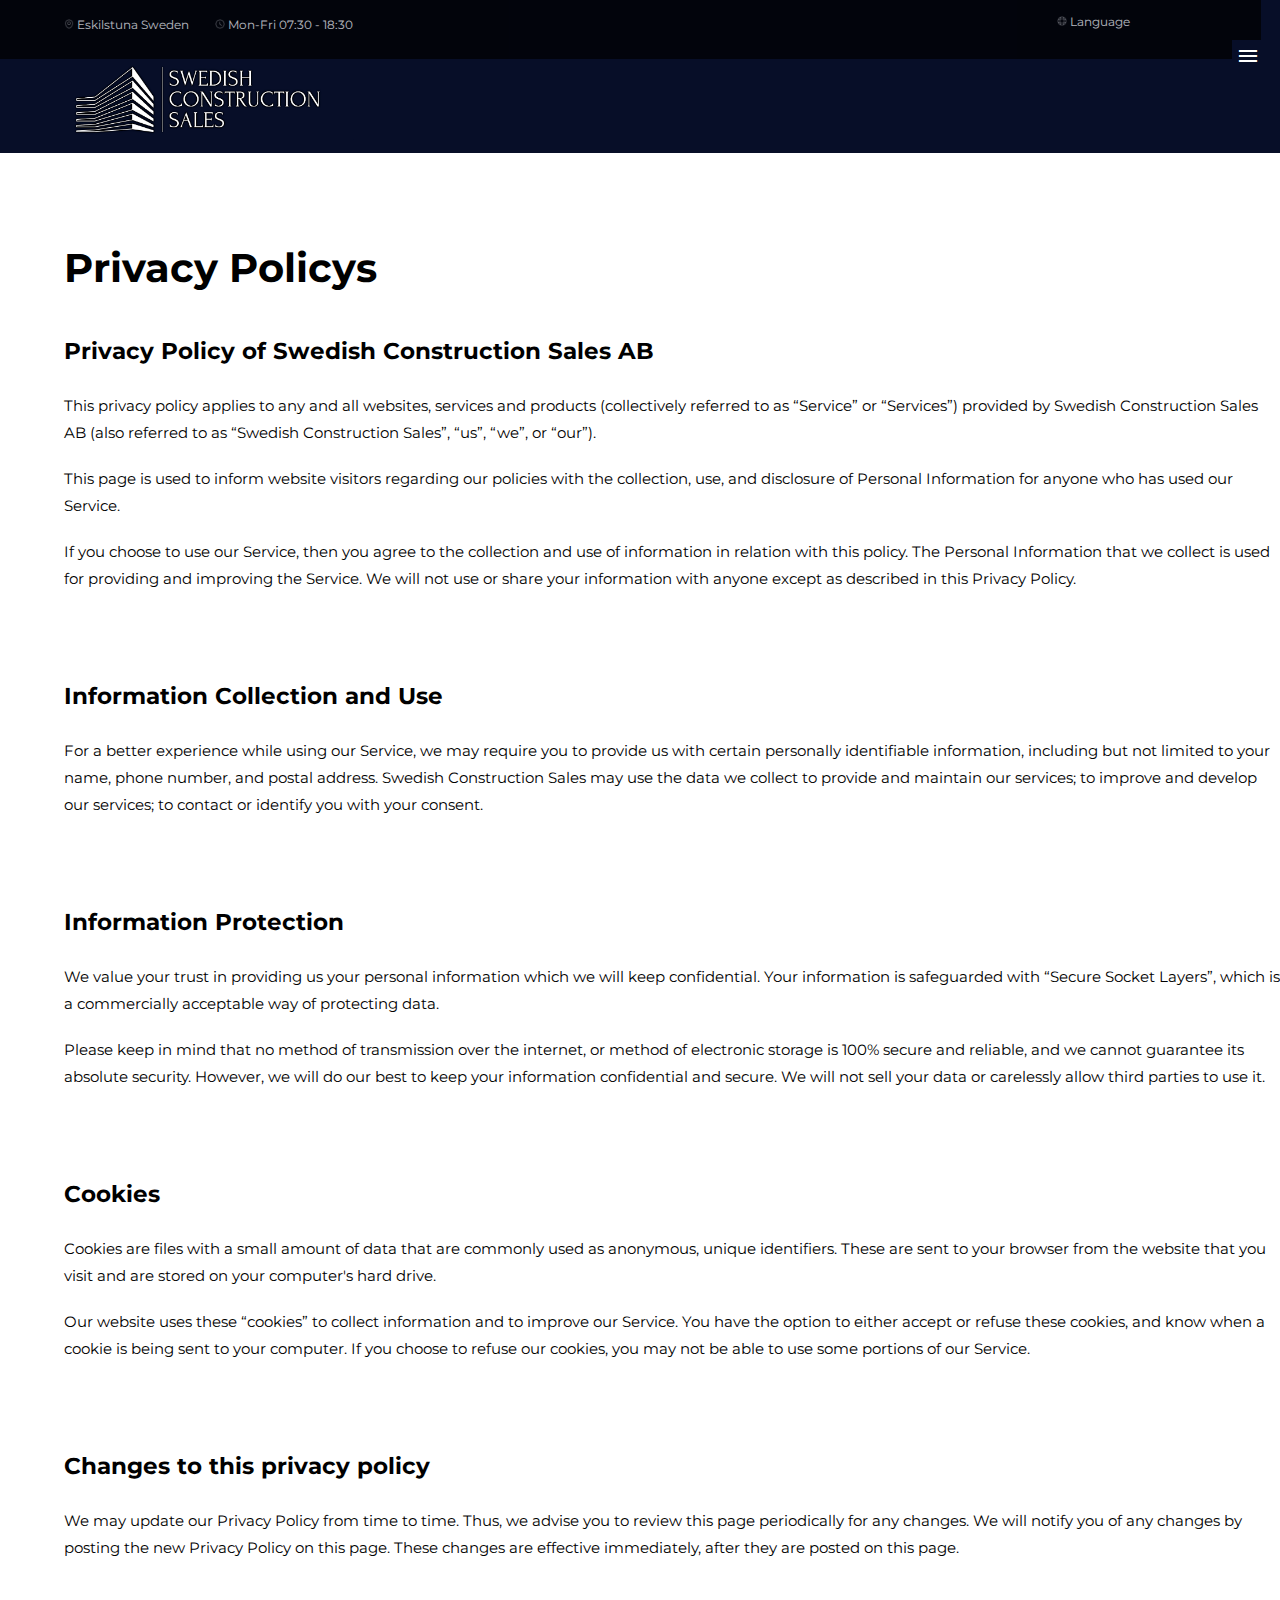
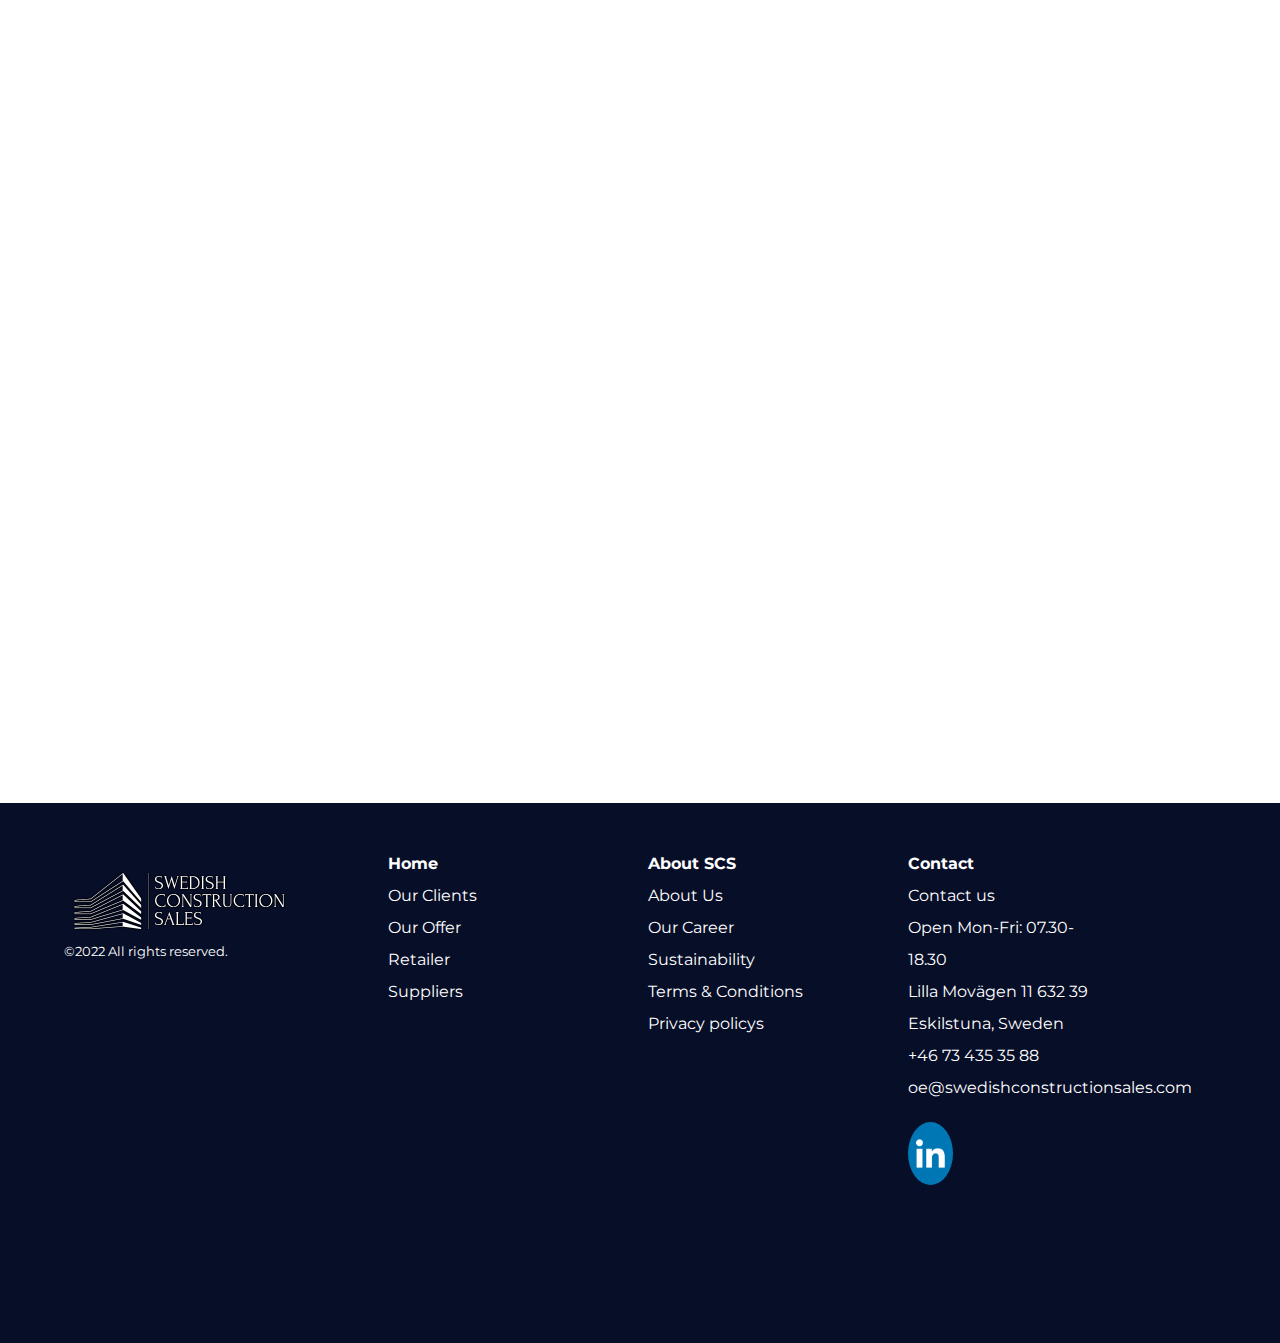
<file: pp&t SCS klar/privacy-en.html>
<!DOCTYPE html>
<html lang="en">

<head>
    <meta charset="UTF-8">
    <meta http-equiv="X-UA-Compatible" content="IE=edge">
    <meta name="viewport" content="width=device-width, initial-scale=1.0">
    <title>Privacy Policy</title>
    <link rel="preconnect" href="https://fonts.googleapis.com">
<link rel="preconnect" href="https://fonts.gstatic.com" crossorigin>
<link href="https://fonts.googleapis.com/css2?family=Montserrat:wght@400;500;600;700&display=swap" rel="stylesheet">
    <link href="https://fonts.googleapis.com/icon?family=Material+Icons" rel="stylesheet">
    <link rel="stylesheet" href="style.css">
    <script src="script.js" defer></script>
</head>

<body>
    <div class="parentdiv">
    <header>
        <div class="topnav">
            <p> <img src="pictures/location.png" width="10px" alt=""> Eskilstuna Sweden</p>
            <p><img class="navtext" src="pictures/clock.png" width="10px" alt=""> Mon-Fri 07:30 - 18:30</p>
            <div class="language-menu">
                <button class="language-button"><img src="pictures/global.png" width="10px" alt="">
                    Language</button>
                <div class="language-options">
                    <a href="">English</a>
                    <a href="swedish/index-sv.html">Swedish</a>
                </div>
            </div>
        </div>

        <div class="headercont">
            <img class="headerlogo" src="pictures/Logosmal.jpg" alt="">
            <div>
                <ul class="menu">
                    <li><a class="menuItem" href="">Home</a></li>
                    <li><a class="menuItem" href="">Contact Us</a></li>
                    <li><a class="menuItem" href="">Our Clients</a></li>
                    <li><a class="menuItem" href="">Our Offer</a></li>
                    <li><a class="menuItem" href="">Our Career</a></li>
                    <li><a class="menuItem" href="">About Us</a></li>
                    <li><a class="menuItem" href="">Suppliers</a></li>
                    <li><a class="menuItem" href="">Retailers</a></li>
                    <li><a class="menuItem" href="">LinkedIn</a></li>
                    <li><a class="menuItem" href="">Terms & Conditions</a></li>
                </ul>
                <button class="hamburger">
                    <i class="menuIcon material-icons">menu</i>
                    <i class="closeIcon material-icons">close</i>
                </button>
            </div>
            </div>

    </header>


    <main>
        <div class="topmain">
            <div class="topmaintext">
                <h1>Privacy Policys</h1>
            </div>
        </div>
        <div class="privacyblocks">
            <h2>Privacy Policy of Swedish Construction Sales AB</h2>
            <p>This privacy policy applies to any and all websites, services and products (collectively referred to as
                “Service” or “Services”) provided by Swedish Construction Sales AB (also referred to as “Swedish
                Construction Sales”, “us”, “we”, or “our”).</p>
            <br>
            <p>This page is used to inform website visitors regarding our policies with the collection, use, and
                disclosure of Personal Information for anyone who has used our Service.</p>
            <br>
            <p>If you choose to use our Service, then you agree to the collection and use of information in relation
                with this policy. The Personal Information that we collect is used for providing and improving the
                Service. We will not use or share your information with anyone except as described in this Privacy
                Policy.</p>
        </div>
        <div class="privacyblocks">
            <h2>Information Collection and Use</h2>
            <p>For a better experience while using our Service, we may require you to provide us with certain personally
                identifiable information, including but not limited to your name, phone number, and postal address.
                Swedish Construction Sales may use the data we collect to provide and maintain our services; to improve
                and develop our services; to contact or identify you with your consent. </p>
        </div>

        <div class="privacyblocks">
            <h2>Information Protection</h2>
            <p>We value your trust in providing us your personal information which we will keep confidential. Your
                information is safeguarded with “Secure Socket Layers”, which is a commercially acceptable way of
                protecting data. </p>
            <br>
            <p>Please keep in mind that no method of transmission over the internet, or method of electronic storage is
                100% secure and reliable, and we cannot guarantee its absolute security. However, we will do our best to
                keep your information confidential and secure. We will not sell your data or carelessly allow third
                parties to use it. </p>
        </div>
        <div class="privacyblocks">
            <h2>Cookies</h2>
            <p>Cookies are files with a small amount of data that are commonly used as anonymous, unique identifiers.
                These are sent to your browser from the website that you visit and are stored on your computer's hard
                drive.</p>
            <br>
            <p>Our website uses these “cookies” to collect information and to improve our Service. You have the option
                to either accept or refuse these cookies, and know when a cookie is being sent to your computer. If you
                choose to refuse our cookies, you may not be able to use some portions of our Service.</p>
        </div>
        <div class="privacyblocks">
            <h2>Changes to this privacy policy</h2>
            <p>We may update our Privacy Policy from time to time. Thus, we advise you to review this page periodically
                for any changes. We will notify you of any changes by posting the new Privacy Policy on this page. These
                changes are effective immediately, after they are posted on this page.</p>
        </div>

    </main>
    <footer>
        <div class="footercont">
            <div class="footerboxpic">
                <img src="pictures/Logosmal.jpg" class="footerlogo" alt="">
                <p class="logotext">©2022 All rights reserved.</p>
            </div>
            <div class="footerbox">
                <h3 class="footertext">Home</h3>
                <br class="mobilefooter">
                <a class="mobilefooter" href="">About Us</a>
                <br>
                <a class="footertext" href="">Our Clients</a>
                <a class="footertext" href="">Our Offer</a>
                <a class="mobilefooter" href="">Our Career</a>
                <a class="mobilefooter" href="">Sustainability</a>
                <br>
                <a class="footertext" href="">Retailer</a>
                <br>
                <a class="footertext" href="">Suppliers</a>
                <a class="mobilefooter" href="">Terms & Conditions</a>



            </div>
            <div class="footerbox1">
                <h3 class="footertext">About SCS</h3>
                <a class="footertext" href="">About Us</a>
                <a class="footertext" href="">Our Career</a>
                <a class="footertext" href="">Sustainability</a>
                <a class="footertext" href="">Terms & Conditions</a>
                <a class="footertext" href="">Privacy policys</a>


            </div>

            <div class="footerbox">
                <h3 class="footertext">Contact</h3>
                <a class="footertext" href="">Contact us</a>
                <p class="footertext">Open Mon-Fri: 07.30-18.30</p>
                <p class="footertext">Lilla Movägen 11 632 39 <br> Eskilstuna, Sweden</p>
                <p class="footertext">+46 73 435 35 88 <br> </p>
                <a class="footertext"
                    href="mailto:oe@swedishconstructionsales.com">oe@swedishconstructionsales.com</a>
                <button class="footerlinkedin"><a href=""></a></button>


            </div>
        </div>

    </footer>
</div>

</body>

</html>
</file>
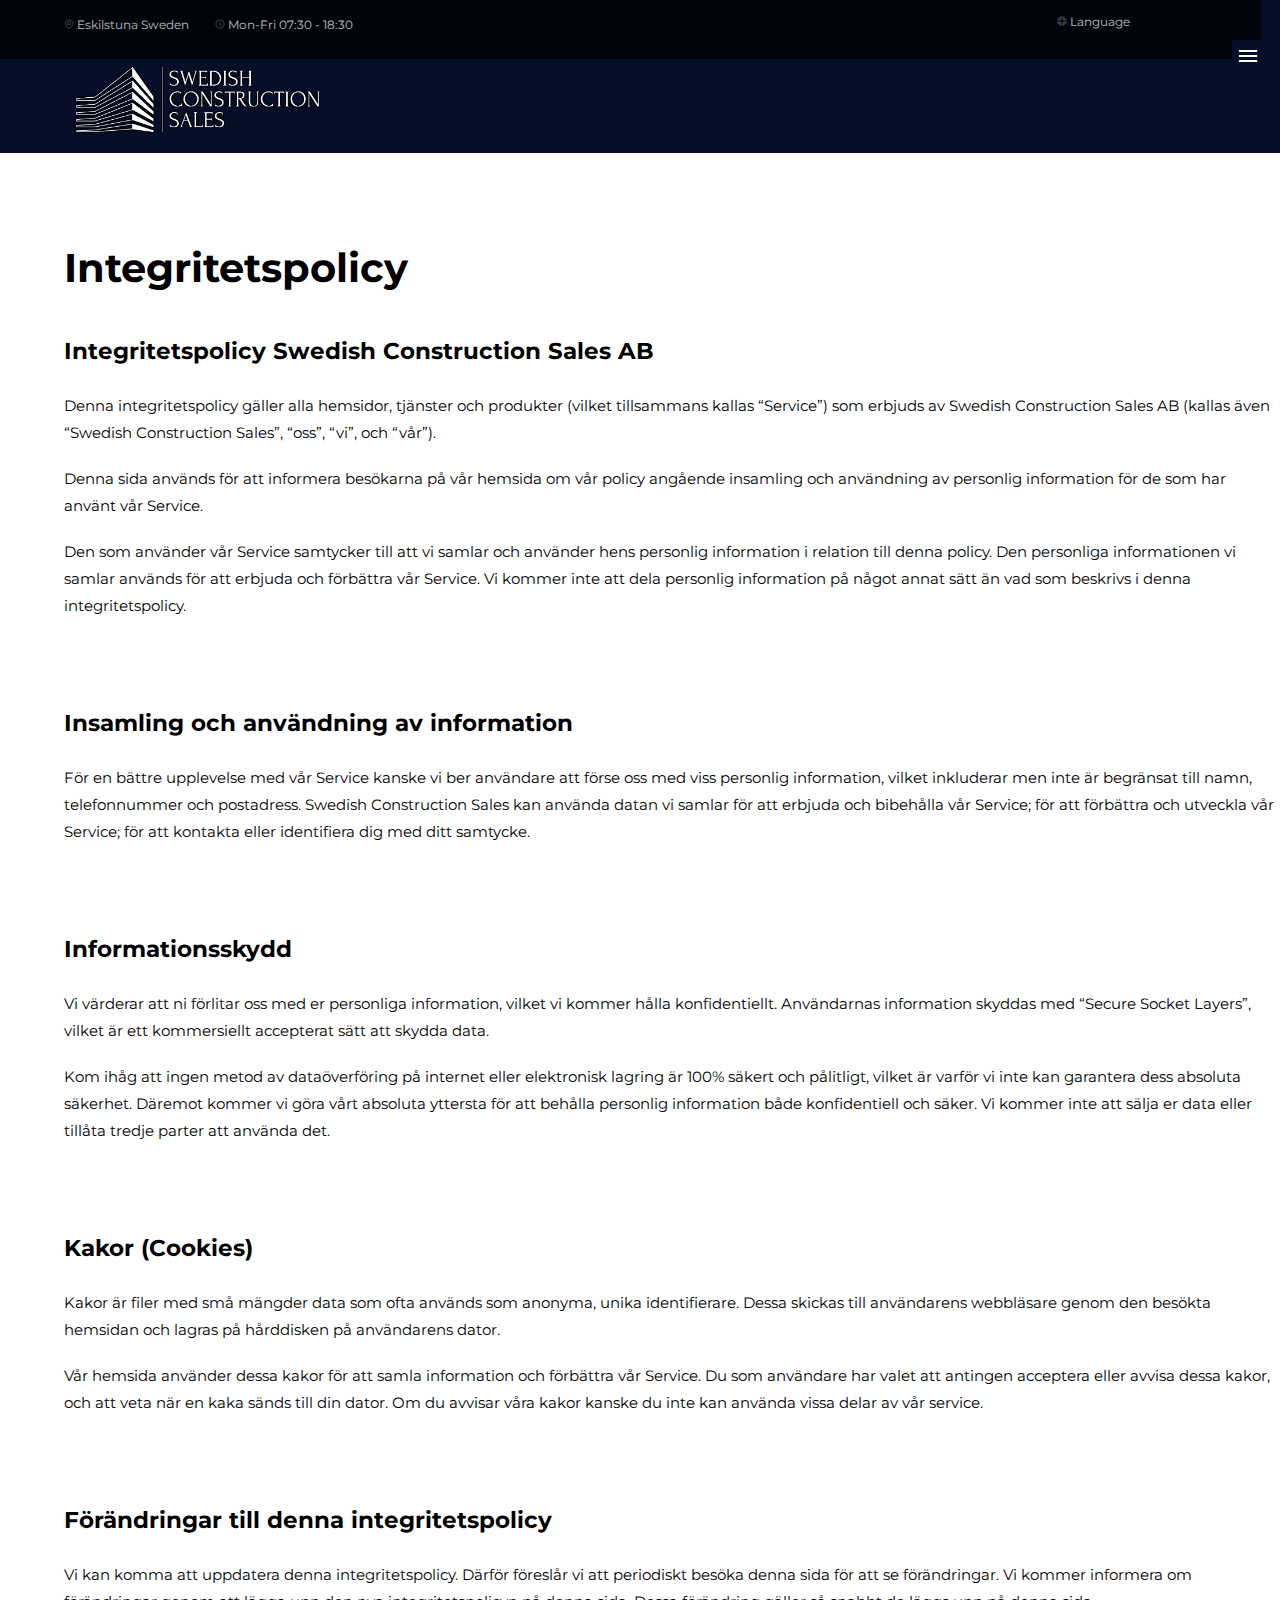
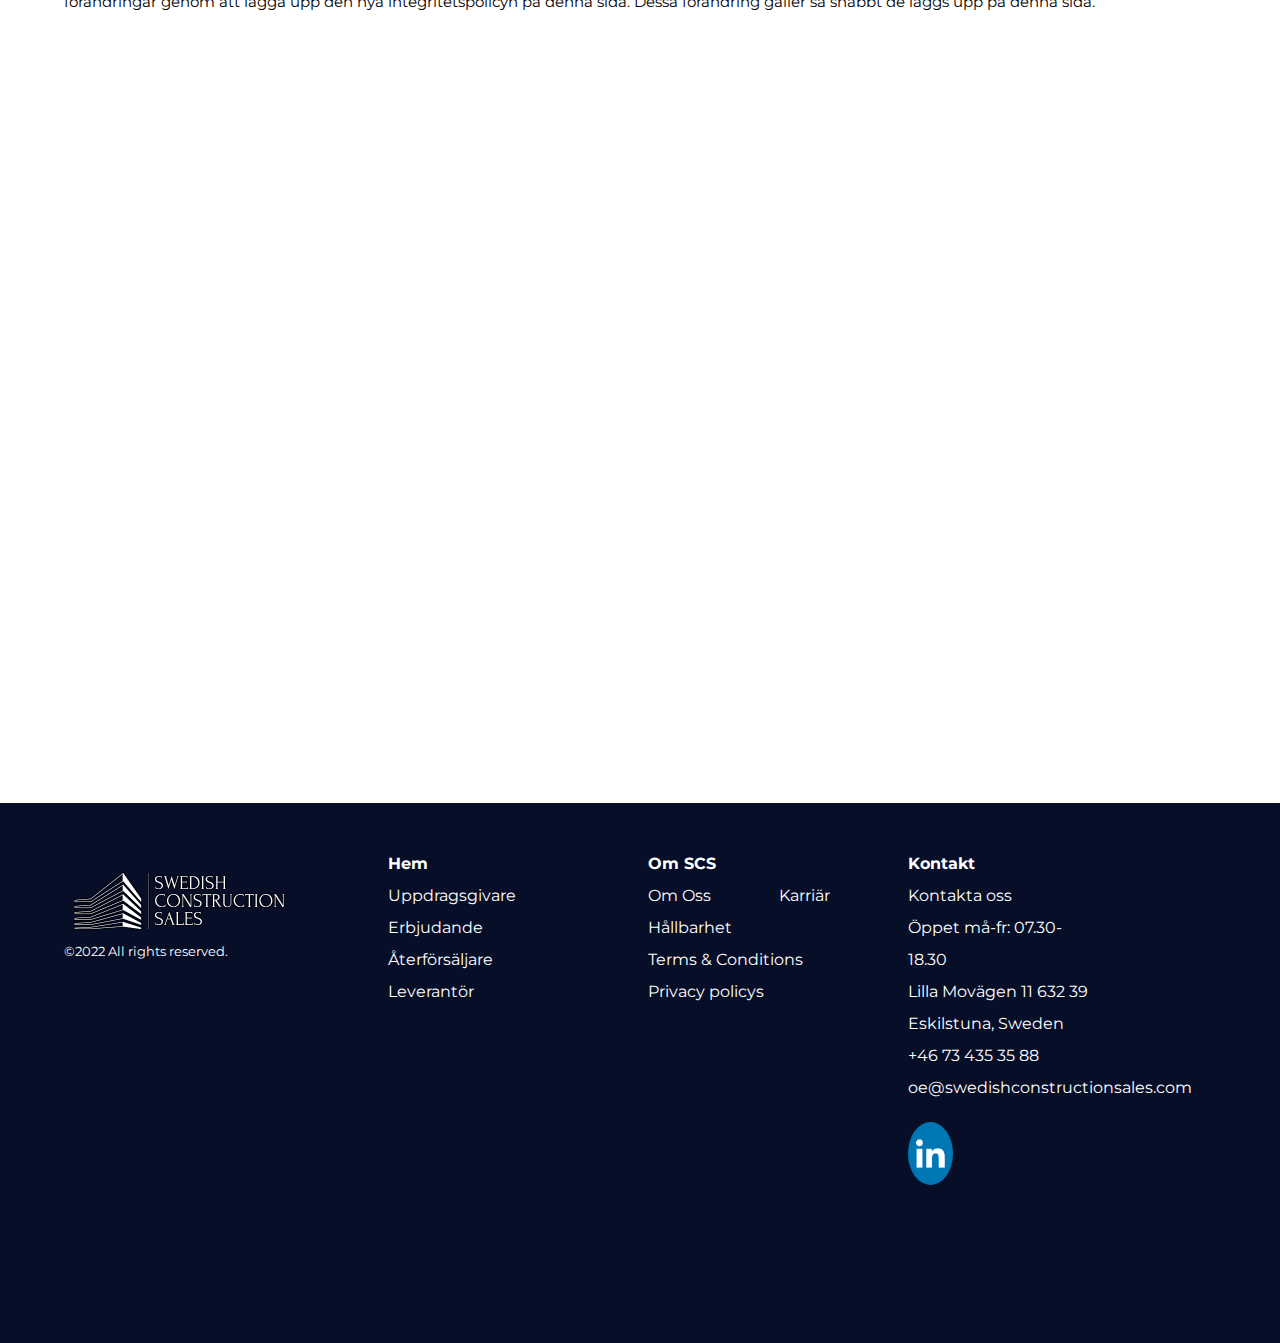
<file: pp&t SCS klar/privacy-sv.html>
<!DOCTYPE html>
<html lang="en">

<head>
    <meta charset="UTF-8">
    <meta http-equiv="X-UA-Compatible" content="IE=edge">
    <meta name="viewport" content="width=device-width, initial-scale=1.0">
    <title>Integritetspolicy</title>
    <link rel="preconnect" href="https://fonts.googleapis.com">
    <link rel="preconnect" href="https://fonts.gstatic.com" crossorigin>
    <link href="https://fonts.googleapis.com/css2?family=Montserrat:wght@400;500;600;700&display=swap" rel="stylesheet">
    <link href="https://fonts.googleapis.com/icon?family=Material+Icons" rel="stylesheet">
    <link rel="stylesheet" href="style.css">
    <script src="script.js" defer></script>
</head>

<body>
    <div class="parentdiv">
        <header>
            <div class="topnav">
                <p> <img src="pictures/location.png" width="10px" alt=""> Eskilstuna Sweden</p>
                <p><img class="navtext" src="pictures/clock.png" width="10px" alt=""> Mon-Fri 07:30 - 18:30</p>
                <div class="language-menu">
                    <button class="language-button"><img src="pictures/global.png" width="10px" alt="">
                        Language</button>
                    <div class="language-options">
                        <a href="">English</a>
                        <a href="swedish/index-sv.html">Swedish</a>
                    </div>
                </div>
            </div>

            <div class="headercont">
                <img class="headerlogo" src="pictures/Logosmal.jpg" alt="">
                <div>
                    <ul class="menu">
                        <li><a class="menuItem" href="">Hem</a></li>
                        <li><a class="menuItem" href="">Kontakta Oss</a></li>
                        <li><a class="menuItem" href="">Våra Uppdragsgivare</a></li>
                        <li><a class="menuItem" href="">Vårt Erbjudande</a></li>
                        <li><a class="menuItem" href="">Vår Karriär</a></li>
                        <li><a class="menuItem" href="">Om Oss</a></li>
                        <li><a class="menuItem" href="">Leverantörer</a></li>
                        <li><a class="menuItem" href="">Återförsäljare</a></li>
                        <li><a class="menuItem" href="">LinkedIn</a></li>
                        <li><a class="menuItem" href="">Användarvillkor</a></li>
                    </ul>
                    <button class="hamburger">
                        <i class="menuIcon material-icons">menu</i>
                        <i class="closeIcon material-icons">close</i>
                    </button>
                </div>
            </div>

        </header>


        <main>
            <div class="topmain">
                <div class="topmaintext">
                    <h1>Integritetspolicy</h1>
                </div>
            </div>
            <div class="privacyblocks">
                <h2>Integritetspolicy Swedish Construction Sales AB</h2>
                <p>Denna integritetspolicy gäller alla hemsidor, tjänster och produkter (vilket tillsammans kallas
                    “Service”) som erbjuds av Swedish Construction Sales AB (kallas även “Swedish Construction Sales”,
                    “oss”, “vi”, och “vår”).</p>
                <br>
                <p>Denna sida används för att informera besökarna på vår hemsida om vår policy angående insamling och
                    användning av personlig information för de som har använt vår Service. </p>
                <br>
                <p>Den som använder vår Service samtycker till att vi samlar och använder hens personlig information i
                    relation till denna policy. Den personliga informationen vi samlar används för att erbjuda och
                    förbättra vår Service. Vi kommer inte att dela personlig information på något annat sätt än vad som
                    beskrivs i denna integritetspolicy. </p>
            </div>
            <div class="privacyblocks">
                <h2>Insamling och användning av information</h2>
                <p>För en bättre upplevelse med vår Service kanske vi ber användare att förse oss med viss personlig
                    information, vilket inkluderar men inte är begränsat till namn, telefonnummer och postadress.
                    Swedish Construction Sales kan använda datan vi samlar för att erbjuda och bibehålla vår Service;
                    för att förbättra och utveckla vår Service; för att kontakta eller identifiera dig med ditt
                    samtycke. </p>
            </div>

            <div class="privacyblocks">
                <h2>Informationsskydd </h2>
                <p>Vi värderar att ni förlitar oss med er personliga information, vilket vi kommer hålla konfidentiellt.
                    Användarnas information skyddas med “Secure Socket Layers”, vilket är ett kommersiellt accepterat
                    sätt att skydda data. </p>
                <br>
                <p>Kom ihåg att ingen metod av dataöverföring på internet eller elektronisk lagring är 100% säkert och
                    pålitligt, vilket är varför vi inte kan garantera dess absoluta säkerhet. Däremot kommer vi göra
                    vårt absoluta yttersta för att behålla personlig information både konfidentiell och säker. Vi kommer
                    inte att sälja er data eller tillåta tredje parter att använda det.
                </p>
            </div>
            <div class="privacyblocks">
                <h2>Kakor (Cookies)</h2>
                <p>Kakor är filer med små mängder data som ofta används som anonyma, unika identifierare. Dessa skickas
                    till användarens webbläsare genom den besökta hemsidan och lagras på hårddisken på användarens
                    dator. </p>
                <br>
                <p>Vår hemsida använder dessa kakor för att samla information och förbättra vår Service. Du som
                    användare har valet att antingen acceptera eller avvisa dessa kakor, och att veta när en kaka sänds
                    till din dator. Om du avvisar våra kakor kanske du inte kan använda vissa delar av vår service.</p>
            </div>
            <div class="privacyblocks">
                <h2>Förändringar till denna integritetspolicy</h2>
                <p>Vi kan komma att uppdatera denna integritetspolicy. Därför föreslår vi att periodiskt besöka denna
                    sida för att se förändringar. Vi kommer informera om förändringar genom att lägga upp den nya
                    integritetspolicyn på denna sida. Dessa förändring gäller så snabbt de läggs upp på denna sida.</p>
            </div>

        </main>
        <footer>
            <div class="footercont">
                <div class="footerboxpic">
                    <img src="pictures/Logosmal.jpg" class="footerlogo" alt="">
                    <p class="logotext">©2022 All rights reserved.</p>
                    </div>
                  <!-- Footer box 2 + mobile footer  -->
                  <div class="footerbox">
                    <h3 class="footertext">Hem</h3>
                    <br class="mobilefooter">
                    <a class="mobilefooter" href="">Om Oss</a>
                    <br>
                    <a class="footertext" href="">Uppdragsgivare</a>
                    <a class="footertext" href="">Erbjudande</a>
                    <a class="mobilefooter" href="">Karriär</a>
                    <a class="mobilefooter" href="">Hållbarhet</a>
                    <br>
                    <a class="footertext" href="">Återförsäljare</a>
                    <br>
                    <a class="footertext" href="">Leverantör</a>
                    <a class="mobilefooter" href="">Terms & Conditions</a>
                </div>
                <!-- Footer box 3 -->
                <div class="footerbox1">
                    <h3 class="footertext">Om SCS</h3>
                    <a class="footertext" href="">Om Oss</a>
                    <a class="footertext" href="">Karriär</a>
                    <a class="footertext" href="">Hållbarhet</a>
                    <a class="footertext" href="">Terms & Conditions</a>
                    <a class="footertext" href="">Privacy policys</a>
                </div>

                <!-- Footer box 4 -->
                <div class="footerbox">
                    <h3 class="footertext">Kontakt</h3>
                    <a class="footertext" href="">Kontakta oss</a>
                    <p class="footertext">Öppet må-fr: 07.30-18.30</p>
                    <p class="footertext">Lilla Movägen 11 632 39 <br> Eskilstuna, Sweden</p>
                    <p class="footertext">+46 73 435 35 88 <br> </p>
                    <a class="footertext"
                        href="mailto:oe@swedishconstructionsales.com">oe@swedishconstructionsales.com</a>
                    <button class="footerlinkedin"><a href=""></a></button>


                </div>
            </div>


        </footer>
    </div>

</body>

</html>
</file>
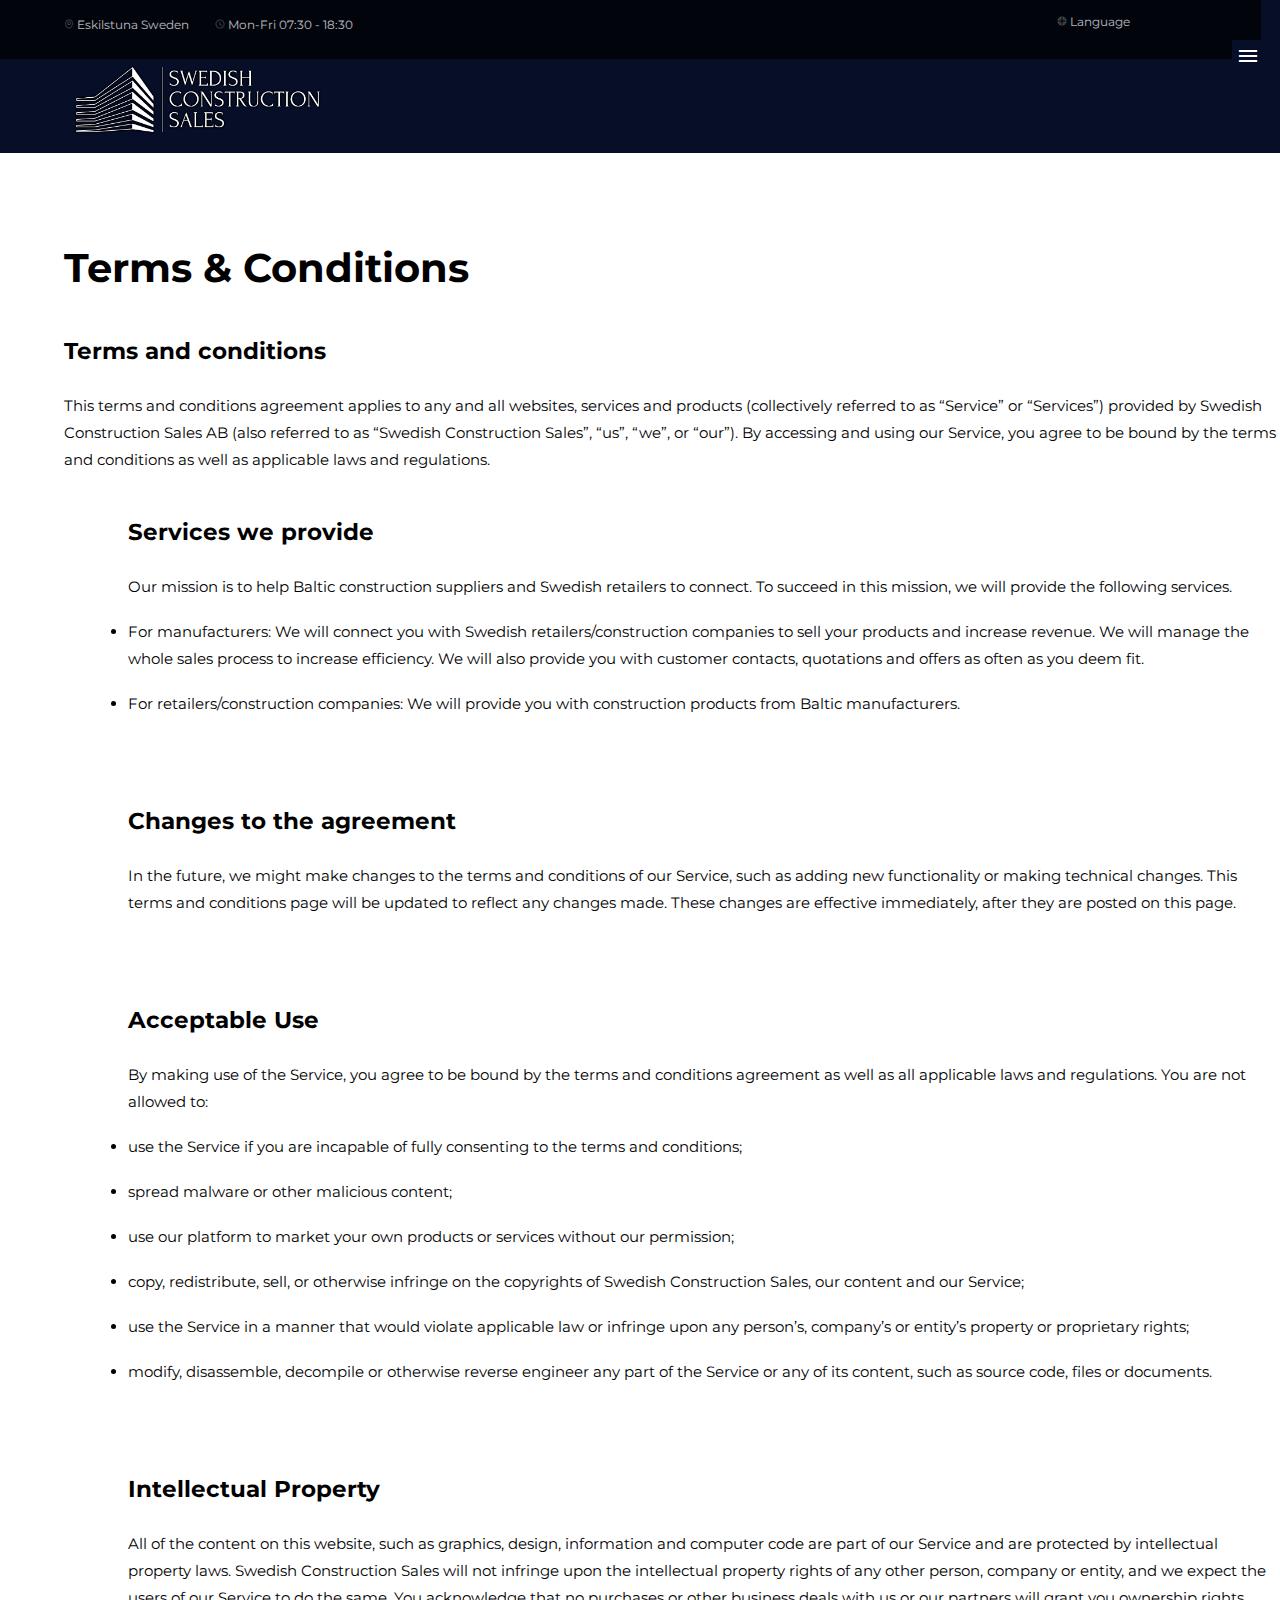
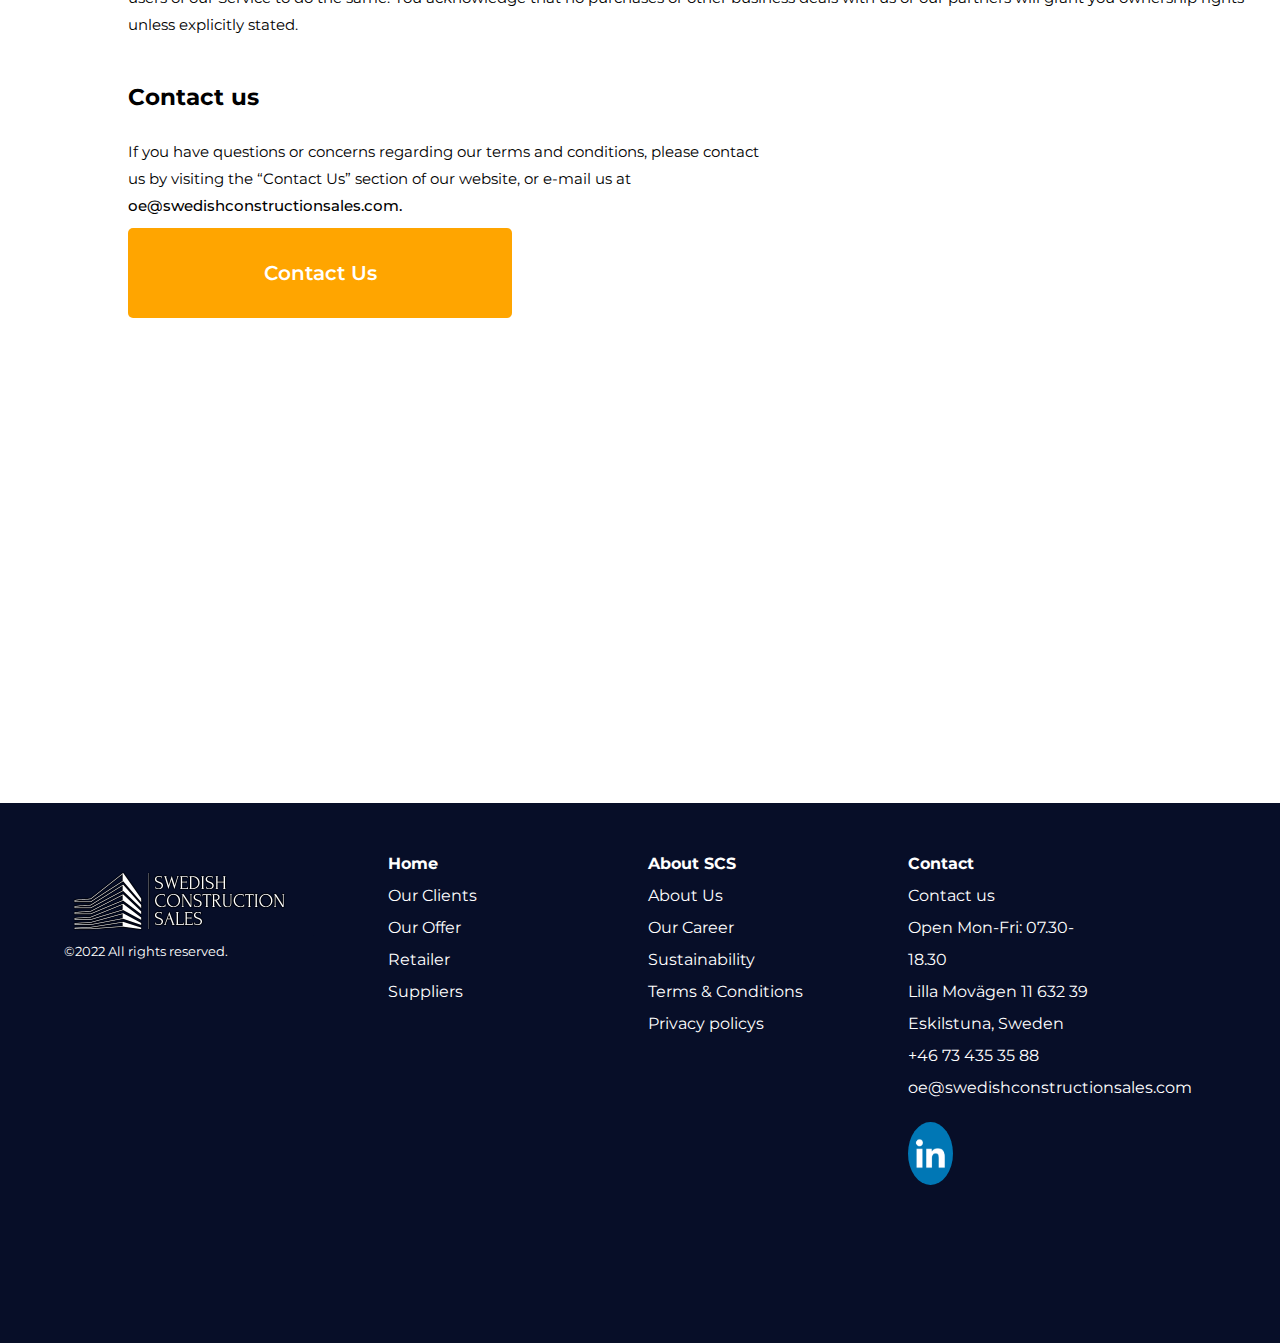
<file: pp&t SCS klar/terms-en.html>
<!DOCTYPE html>
<html lang="en">

<head>
    <meta charset="UTF-8">
    <meta http-equiv="X-UA-Compatible" content="IE=edge">
    <meta name="viewport" content="width=device-width, initial-scale=1.0">
    <title>Terms & Conditions</title>
    <link rel="preconnect" href="https://fonts.googleapis.com">
<link rel="preconnect" href="https://fonts.gstatic.com" crossorigin>
<link href="https://fonts.googleapis.com/css2?family=Montserrat:wght@400;500;600;700&display=swap" rel="stylesheet">
    <link href="https://fonts.googleapis.com/icon?family=Material+Icons" rel="stylesheet">
    <link rel="stylesheet" href="style.css">
    <script src="script.js" defer></script>
</head>

<body>
    <div class="parentdiv">
        <header>
            <div class="topnav">
                <p> <img src="pictures/location.png" width="10px" alt=""> Eskilstuna Sweden</p>
                <p><img class="navtext" src="pictures/clock.png" width="10px" alt=""> Mon-Fri 07:30 - 18:30</p>
                <div class="language-menu">
                    <button class="language-button"><img src="pictures/global.png" width="10px" alt="">
                        Language</button>
                    <div class="language-options">
                        <a href="">English</a>
                        <a href="">Swedish</a>
                        <a href="">Russian</a>
                    </div>
                </div>
            </div>
            <div class="headercont">
                <img class="headerlogo" src="pictures/Logosmal.jpg" alt="">
                <div>
                    <ul class="menu">
                        <li><a class="menuItem" href="">Home</a></li>
                        <li><a class="menuItem" href="">Contact Us</a></li>
                        <li><a class="menuItem" href="">Our Clients</a></li>
                        <li><a class="menuItem" href="">Our Offer</a></li>
                        <li><a class="menuItem" href="">Our Career</a></li>
                        <li><a class="menuItem" href="">About Us</a></li>
                        <li><a class="menuItem" href="">Suppliers</a></li>
                        <li><a class="menuItem" href="">Retailers</a></li>
                        <li><a class="menuItem" href="">LinkedIn</a></li>
                        <li><a class="menuItem" href="">Privacy Policys</a></li>
                    </ul>
                    <button class="hamburger">
                        <i class="menuIcon material-icons">menu</i>
                        <i class="closeIcon material-icons">close</i>
                    </button>
                </div>
            </div>
        </header>


        <main>
            <div class="topmain">
                <div class="topmaintext">
                    <h1>Terms & Conditions</h1>
                </div>
            </div>

            <div class="termsblock">
                <h2>Terms and conditions</h2>
                <p>This terms and conditions agreement applies to any and all websites, services and products
                    (collectively
                    referred to as “Service” or “Services”) provided by Swedish Construction Sales AB (also referred to
                    as
                    “Swedish Construction Sales”, “us”, “we”, or “our”). By accessing and using our Service, you agree
                    to be
                    bound by the terms and conditions as well as applicable laws and regulations.
                </p>

                <div class="termsblock">
                    <h2>Services we provide</h2>
                    <p>Our mission is to help Baltic construction suppliers and Swedish retailers to connect. To succeed
                        in
                        this
                        mission, we will provide the following services.
                    </p>
                    <ul>
                        <li>For manufacturers: We will connect you with Swedish retailers/construction companies to sell
                            your
                            products and increase revenue. We will manage the whole sales process to increase
                            efficiency. We
                            will also provide you with customer contacts, quotations and offers as often as you deem
                            fit.
                        </li>

                        <li>For retailers/construction companies: We will provide you with construction products from
                            Baltic
                            manufacturers.
                        </li>
                    </ul>
                </div>

                <div class="termsblock">
                    <h2>Changes to the agreement</h2>
                    <p>In the future, we might make changes to the terms and conditions of our Service, such as adding
                        new
                        functionality or making technical changes. This terms and conditions page will be updated to
                        reflect
                        any
                        changes made. These changes are effective immediately, after they are posted on this page.</p>
                </div>

                <div class="termsblock">
                    <h2>Acceptable Use</h2>
                    <p>By making use of the Service, you agree to be bound by the terms and conditions agreement as well
                        as
                        all
                        applicable laws and regulations. You are not allowed to:</p>
                    <ul>
                        <li>use the Service if you are incapable of fully consenting to the terms and conditions;
                        </li>
                        <li>spread malware or other malicious content;</li>
                        <li>use our platform to market your own products or services without our permission;
                        </li>
                        <li>copy, redistribute, sell, or otherwise infringe on the copyrights of Swedish Construction
                            Sales,
                            our
                            content and our Service;
                        </li>
                        <li>use the Service in a manner that would violate applicable law or infringe upon any person’s,
                            company’s or entity’s property or proprietary rights; </li>
                        <li>modify, disassemble, decompile or otherwise reverse engineer any part of the Service or any
                            of
                            its
                            content, such as source code, files or documents.</li>
                    </ul>
                </div>

                <div class="termsblock">
                    <h2>Intellectual Property</h2>
                    <p>All of the content on this website, such as graphics, design, information and computer code are
                        part
                        of
                        our Service and are protected by intellectual property laws. Swedish Construction Sales will not
                        infringe upon the intellectual property rights of any other person, company or entity, and we
                        expect
                        the
                        users of our Service to do the same. You acknowledge that no purchases or other business deals
                        with
                        us
                        or our partners will grant you ownership rights unless explicitly stated. </p>

                    <div class="termsblock2">
                        <h2>Contact us</h2>
                        <p>If you have questions or concerns regarding our terms and conditions, please contact us by
                            visiting the “Contact Us” section of our website, or e-mail us at <a
                                href="mailto:oe@swedishconstructionsales.com">oe@swedishconstructionsales.com.</a> </p>
                    </div>
                    <div class="termsbutton">
                        <button class="contactbutton">Contact Us</button>
                    </div>



        </main>
        <footer>
            <div class="footercont">
                <div class="footerboxpic">
                    <img src="pictures/Logosmal.jpg" class="footerlogo" alt="">
                    <p class="logotext">©2022 All rights reserved.</p>
                </div>
                <div class="footerbox">
                    <h3 class="footertext">Home</h3>
                    <br class="mobilefooter">
                    <a class="mobilefooter" href="">About Us</a>
                    <br>
                    <a class="footertext" href="">Our Clients</a>
                    <a class="footertext" href="">Our Offer</a>
                    <a class="mobilefooter" href="">Our Career</a>
                    <a class="mobilefooter" href="">Sustainability</a>
                    <br>
                    <a class="footertext" href="">Retailer</a>
                    <br>
                    <a class="footertext" href="">Suppliers</a>
                    <a class="mobilefooter" href="">Terms & Conditions</a>



                </div>
                <div class="footerbox1">
                    <h3 class="footertext">About SCS</h3>
                    <a class="footertext" href="">About Us</a>
                    <a class="footertext" href="">Our Career</a>
                    <a class="footertext" href="">Sustainability</a>
                    <a class="footertext" href="">Terms & Conditions</a>
                    <a class="footertext" href="">Privacy policys</a>


                </div>

                <div class="footerbox">
                    <h3 class="footertext">Contact</h3>
                    <a class="footertext" href="">Contact us</a>
                    <p class="footertext">Open Mon-Fri: 07.30-18.30</p>
                    <p class="footertext">Lilla Movägen 11 632 39 <br> Eskilstuna, Sweden</p>
                    <p class="footertext">+46 73 435 35 88 <br> </p>
                    <a class="footertext"
                        href="mailto:oe@swedishconstructionsales.com">oe@swedishconstructionsales.com</a>
                    <button class="footerlinkedin"><a href=""></a></button>


                </div>
            </div>

        </footer>
    </div>

</body>

</html>
</file>
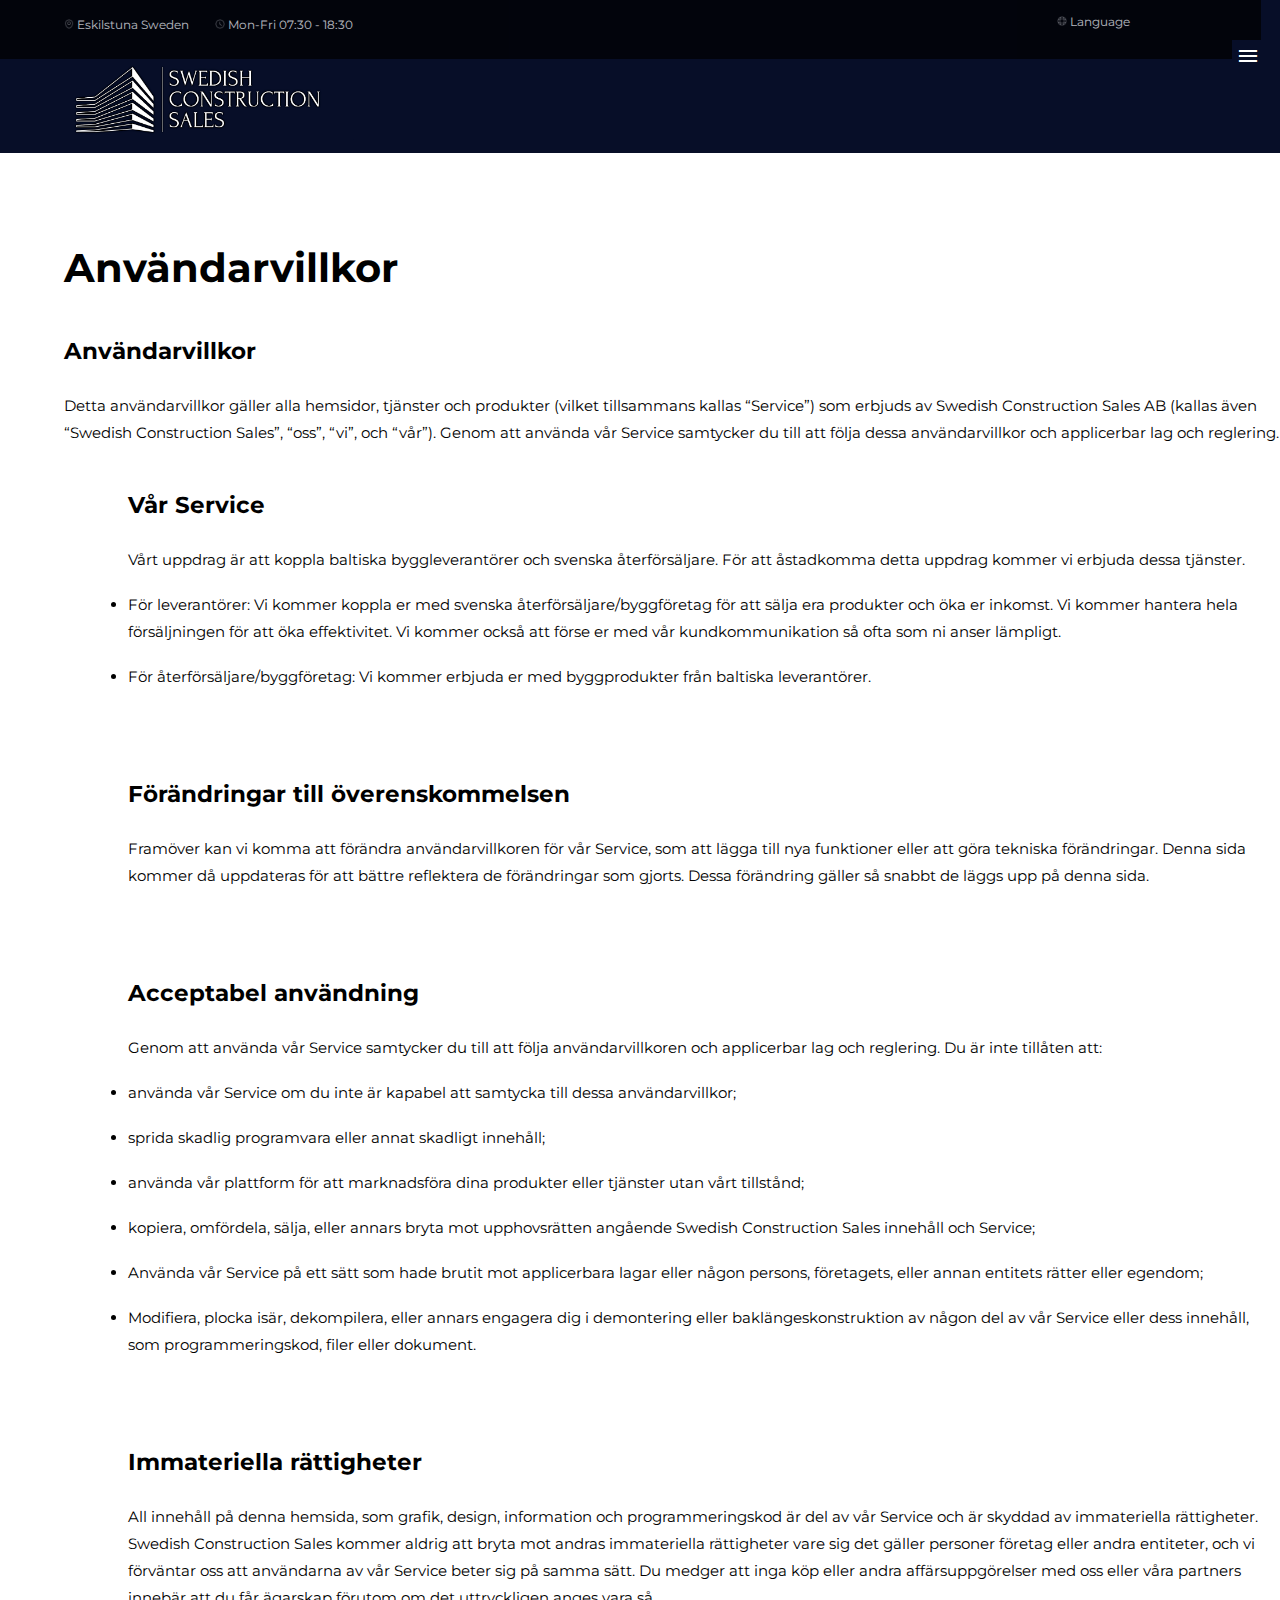
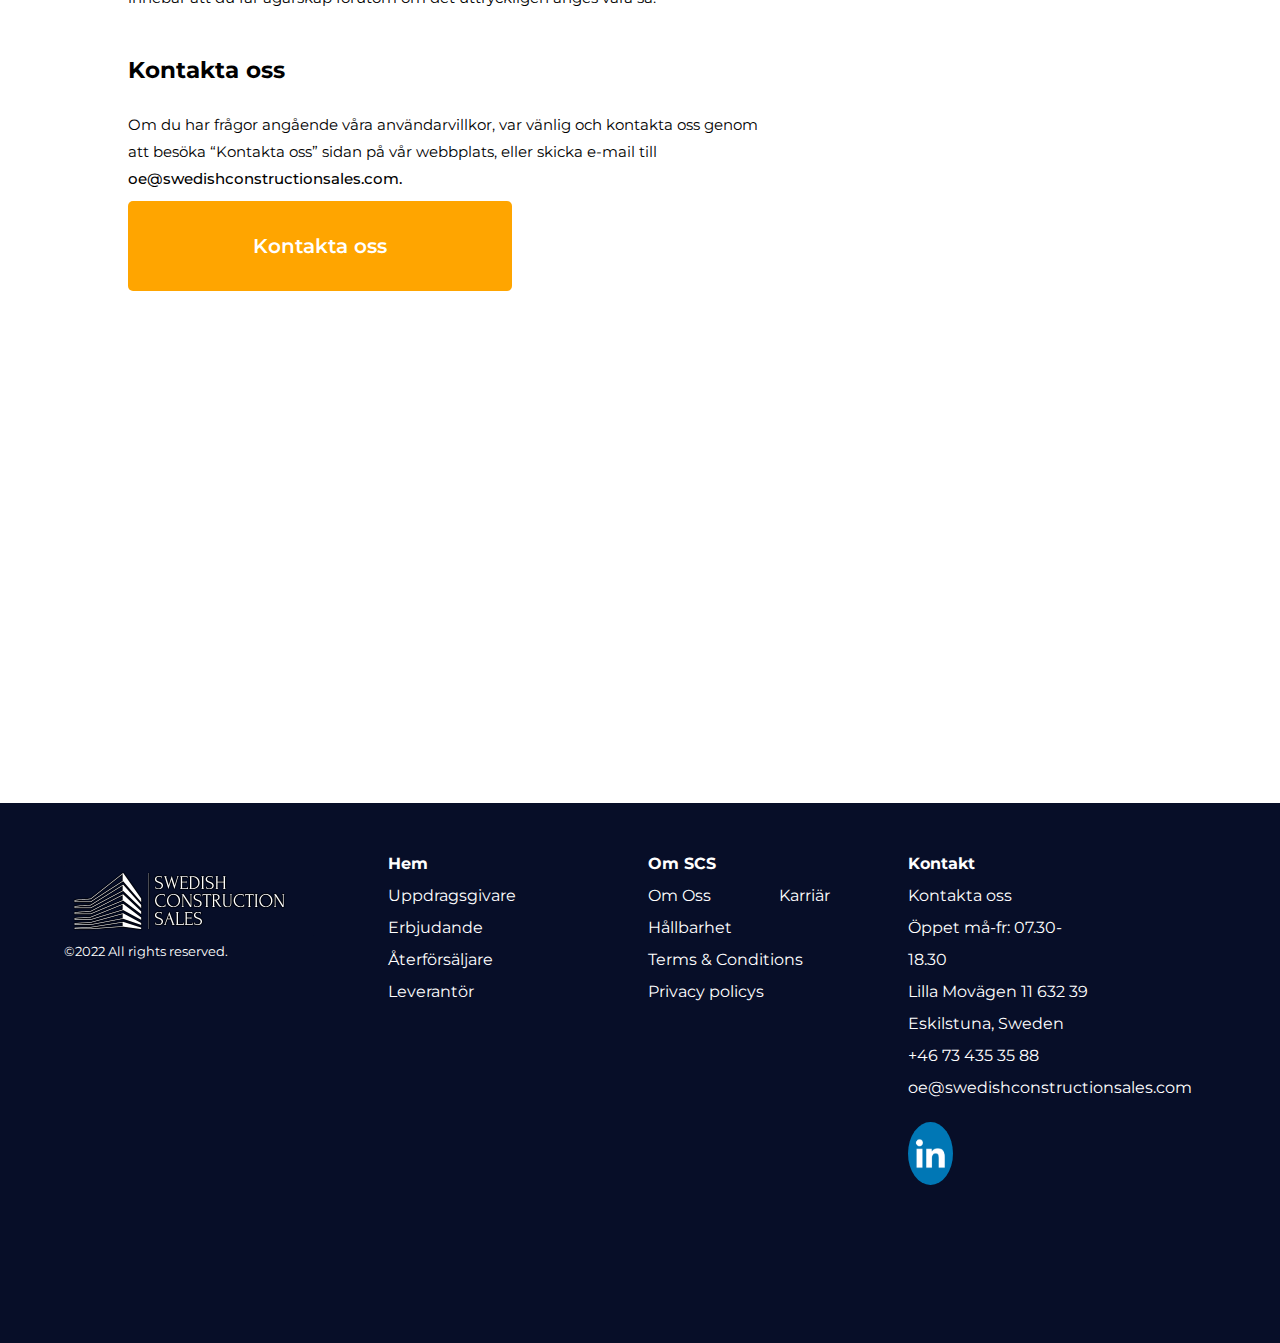
<file: pp&t SCS klar/terms-sv.html>
<!DOCTYPE html>
<html lang="en">

<head>
    <meta charset="UTF-8">
    <meta http-equiv="X-UA-Compatible" content="IE=edge">
    <meta name="viewport" content="width=device-width, initial-scale=1.0">
    <title>Användarvillkor</title>
    <link rel="preconnect" href="https://fonts.googleapis.com">
    <link rel="preconnect" href="https://fonts.gstatic.com" crossorigin>
    <link href="https://fonts.googleapis.com/css2?family=Montserrat:wght@400;500;600;700&display=swap" rel="stylesheet">
    <link href="https://fonts.googleapis.com/icon?family=Material+Icons" rel="stylesheet">
    <link rel="stylesheet" href="style.css">
    <script src="script.js" defer></script>
</head>

<body>
    <div class="parentdiv">
        <header>
            <div class="topnav">
                <p> <img src="pictures/location.png" width="10px" alt=""> Eskilstuna Sweden</p>
                <p><img class="navtext" src="pictures/clock.png" width="10px" alt=""> Mon-Fri 07:30 - 18:30</p>
                <div class="language-menu">
                    <button class="language-button"><img src="pictures/global.png" width="10px" alt="">
                        Language</button>
                    <div class="language-options">
                        <a href="">English</a>
                        <a href="">Swedish</a>
                        <a href="">Russian</a>
                    </div>
                </div>
            </div>
            <div class="headercont">
                <img class="headerlogo" src="pictures/Logosmal.jpg" alt="">
                <div>
                    <ul class="menu">
                        <li><a class="menuItem" href="">Hem</a></li>
                        <li><a class="menuItem" href="">Kontakta Oss</a></li>
                        <li><a class="menuItem" href="">Våra Uppdragsgivare</a></li>
                        <li><a class="menuItem" href="">Vårt Erbjudande</a></li>
                        <li><a class="menuItem" href="">Vår Karriär</a></li>
                        <li><a class="menuItem" href="">Om Oss</a></li>
                        <li><a class="menuItem" href="">Leverantörer</a></li>
                        <li><a class="menuItem" href="">Återförsäljare</a></li>
                        <li><a class="menuItem" href="">LinkedIn</a></li>
                        <li><a class="menuItem" href="">Integritetspolicy</a></li>
                    </ul>
                    <button class="hamburger">
                        <i class="menuIcon material-icons">menu</i>
                        <i class="closeIcon material-icons">close</i>
                    </button>
                </div>
            </div>
        </header>


        <main>
            <div class="topmain">
                <div class="topmaintext">
                    <h1>Användarvillkor</h1>
                </div>
            </div>

            <div class="termsblock">
                <h2>Användarvillkor</h2>
                <p>Detta användarvillkor gäller alla hemsidor, tjänster och produkter (vilket tillsammans kallas
                    “Service”) som erbjuds av Swedish Construction Sales AB (kallas även “Swedish Construction Sales”,
                    “oss”, “vi”, och “vår”). Genom att använda vår Service samtycker du till att följa dessa
                    användarvillkor och applicerbar lag och reglering.

                </p>

                <div class="termsblock">
                    <h2>Vår Service</h2>
                    <p>Vårt uppdrag är att koppla baltiska byggleverantörer och svenska återförsäljare. För att
                        åstadkomma detta uppdrag kommer vi erbjuda dessa tjänster.
                    </p>
                    <ul>
                        <li>För leverantörer: Vi kommer koppla er med svenska återförsäljare/byggföretag för att sälja
                            era produkter och öka er inkomst. Vi kommer hantera hela försäljningen för att öka
                            effektivitet. Vi kommer också att förse er med vår kundkommunikation så ofta som ni anser
                            lämpligt.
                        </li>

                        <li>För återförsäljare/byggföretag: Vi kommer erbjuda er med byggprodukter från baltiska
                            leverantörer.
                        </li>
                    </ul>
                </div>

                <div class="termsblock">
                    <h2>Förändringar till överenskommelsen</h2>
                    <p>Framöver kan vi komma att förändra användarvillkoren för vår Service, som att lägga till nya
                        funktioner eller att göra tekniska förändringar. Denna sida kommer då uppdateras för att bättre
                        reflektera de förändringar som gjorts. Dessa förändring gäller så snabbt de läggs upp på denna
                        sida.</p>
                </div>

                <div class="termsblock">
                    <h2>Acceptabel användning</h2>
                    <p>Genom att använda vår Service samtycker du till att följa användarvillkoren och applicerbar lag
                        och reglering. Du är inte tillåten att:</p>
                    <ul>
                        <li>använda vår Service om du inte är kapabel att samtycka till dessa användarvillkor;
                        </li>
                        <li>sprida skadlig programvara eller annat skadligt innehåll;</li>
                        <li>använda vår plattform för att marknadsföra dina produkter eller tjänster utan vårt
                            tillstånd;
                        </li>
                        <li>kopiera, omfördela, sälja, eller annars bryta mot upphovsrätten angående Swedish
                            Construction Sales innehåll och Service;
                        </li>
                        <li>Använda vår Service på ett sätt som hade brutit mot applicerbara lagar eller någon persons,
                            företagets, eller annan entitets rätter eller egendom;</li>
                        <li>Modifiera, plocka isär, dekompilera, eller annars engagera dig i demontering eller
                            baklängeskonstruktion av någon del av vår Service eller dess innehåll, som
                            programmeringskod, filer eller dokument. </li>
                    </ul>
                </div>

                <div class="termsblock">
                    <h2>Immateriella rättigheter </h2>
                    <p>All innehåll på denna hemsida, som grafik, design, information och programmeringskod är del av
                        vår Service och är skyddad av immateriella rättigheter. Swedish Construction Sales kommer aldrig
                        att bryta mot andras immateriella rättigheter vare sig det gäller personer företag eller andra
                        entiteter, och vi förväntar oss att användarna av vår Service beter sig på samma sätt. Du medger
                        att inga köp eller andra affärsuppgörelser med oss eller våra partners innebär att du får
                        ägarskap förutom om det uttryckligen anges vara så. </p>

                    <div class="termsblock2">
                        <h2>Kontakta oss </h2>
                        <p>Om du har frågor angående våra användarvillkor, var vänlig och kontakta oss genom att besöka “Kontakta oss” sidan på vår webbplats, eller skicka e-mail till <a
                                href="mailto:oe@swedishconstructionsales.com">oe@swedishconstructionsales.com.</a> </p>
                    </div>
                    <div class="termsbutton">
                        <button class="contactbutton"> Kontakta oss</button>
                    </div>



        </main>
        <footer>
            <div class="footercont">
                <div class="footerboxpic">
                    <img src="pictures/Logosmal.jpg" class="footerlogo" alt="">
                    <p class="logotext">©2022 All rights reserved.</p>
                </div>
                <!-- Footer box 2 + mobile footer  -->
                <div class="footerbox">
                    <h3 class="footertext">Hem</h3>
                    <br class="mobilefooter">
                    <a class="mobilefooter" href="">Om Oss</a>
                    <br>
                    <a class="footertext" href="">Uppdragsgivare</a>
                    <a class="footertext" href="">Erbjudande</a>
                    <a class="mobilefooter" href="">Karriär</a>
                    <a class="mobilefooter" href="">Hållbarhet</a>
                    <br>
                    <a class="footertext" href="">Återförsäljare</a>
                    <br>
                    <a class="footertext" href="">Leverantör</a>
                    <a class="mobilefooter" href="">Terms & Conditions</a>
                </div>
                <!-- Footer box 3 -->
                <div class="footerbox1">
                    <h3 class="footertext">Om SCS</h3>
                    <a class="footertext" href="">Om Oss</a>
                    <a class="footertext" href="">Karriär</a>
                    <a class="footertext" href="">Hållbarhet</a>
                    <a class="footertext" href="">Terms & Conditions</a>
                    <a class="footertext" href="">Privacy policys</a>
                </div>

                <!-- Footer box 4 -->
                <div class="footerbox">
                    <h3 class="footertext">Kontakt</h3>
                    <a class="footertext" href="">Kontakta oss</a>
                    <p class="footertext">Öppet må-fr: 07.30-18.30</p>
                    <p class="footertext">Lilla Movägen 11 632 39 <br> Eskilstuna, Sweden</p>
                    <p class="footertext">+46 73 435 35 88 <br> </p>
                    <a class="footertext"
                        href="mailto:oe@swedishconstructionsales.com">oe@swedishconstructionsales.com</a>
                    <button class="footerlinkedin"><a href=""></a></button>


                </div>
            </div>

        </footer>
    </div>

</body>

</html>
</file>
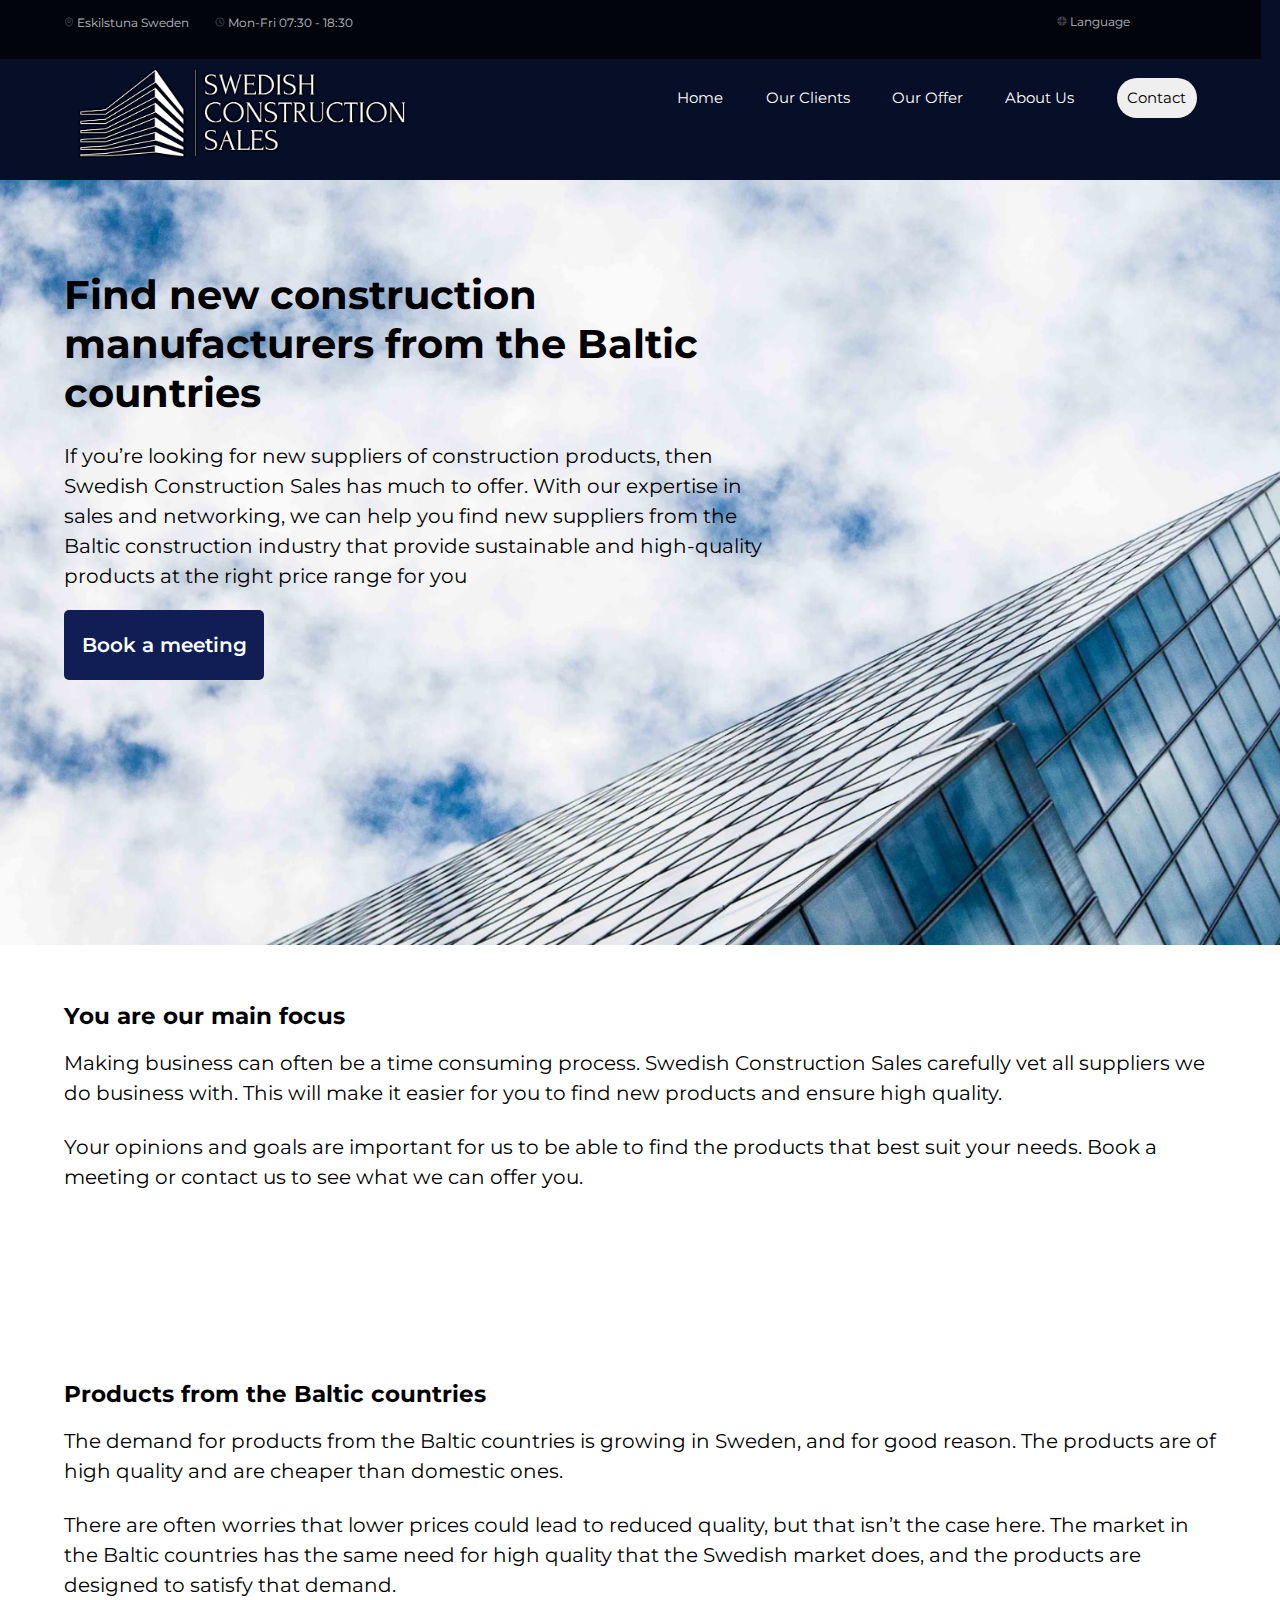
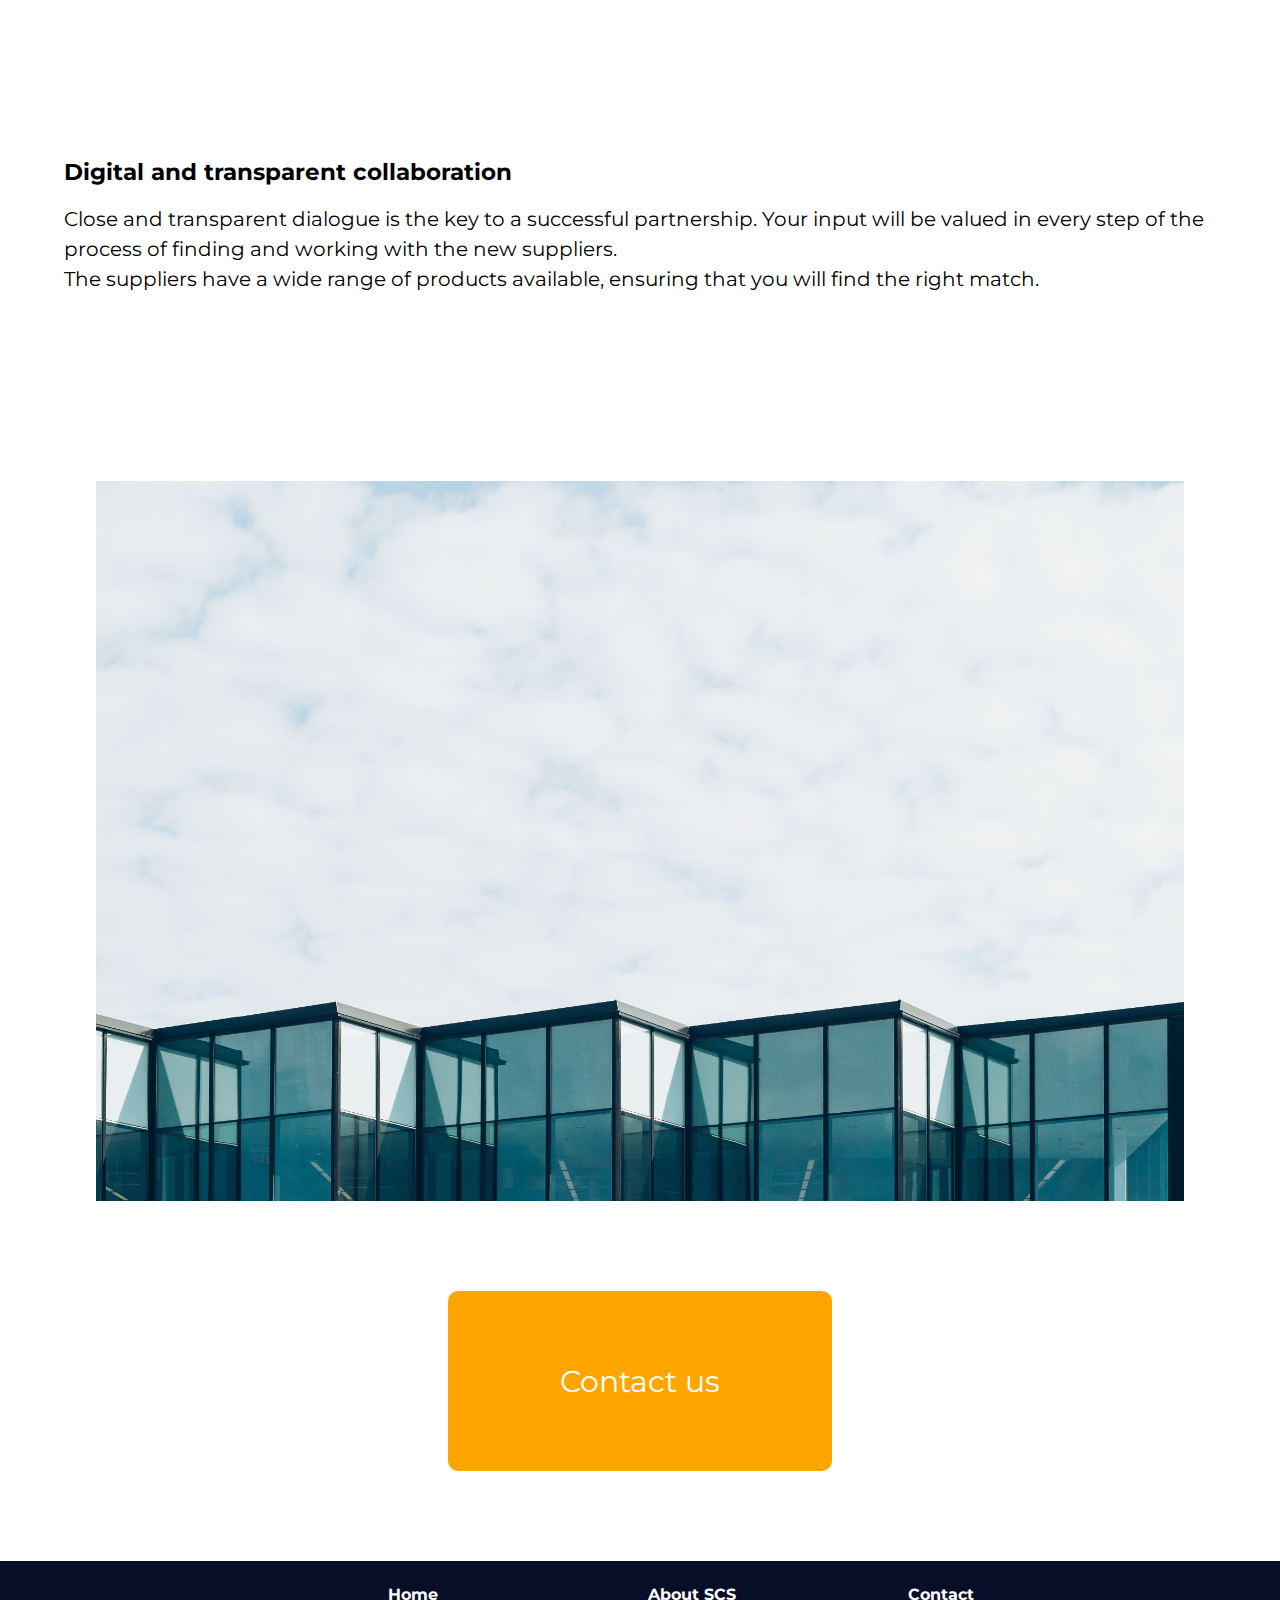
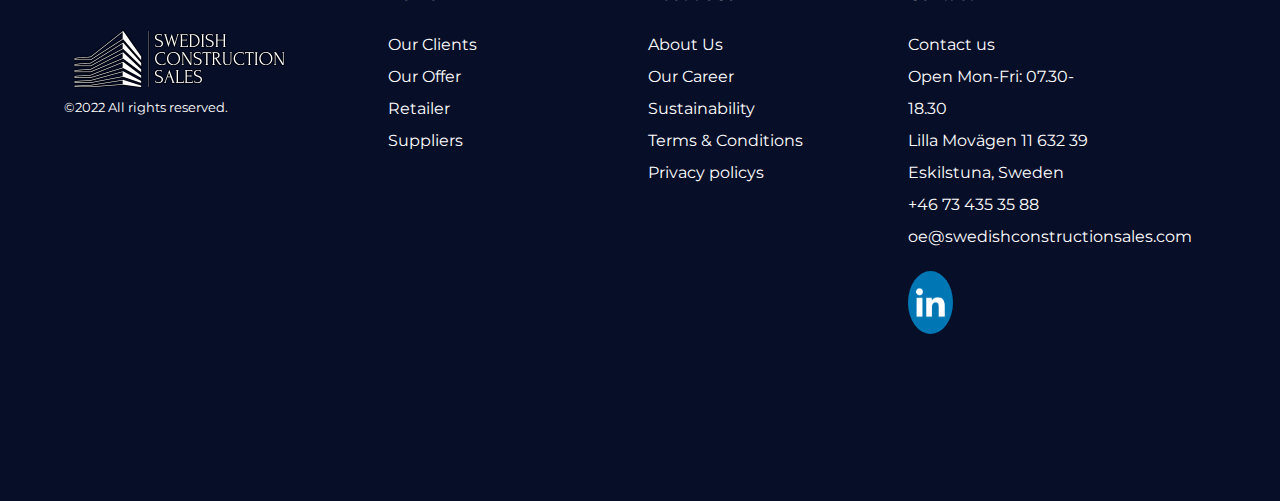
<file: retailer SCS klar/retailer-en.html>
<!DOCTYPE html>
<html lang="en">

<head>
    <meta charset="UTF-8">
    <meta http-equiv="X-UA-Compatible" content="IE=edge">
    <meta name="viewport" content="width=device-width, initial-scale=1.0">
    <title>Retailer</title>
    <link rel="preconnect" href="https://fonts.googleapis.com">
    <link rel="preconnect" href="https://fonts.gstatic.com" crossorigin>
    <link href="https://fonts.googleapis.com/css2?family=Montserrat:wght@400;500;600;700&display=swap" rel="stylesheet">
    <link href="https://fonts.googleapis.com/icon?family=Material+Icons" rel="stylesheet">
    <link rel="stylesheet" href="retailer.css">
    <script src="script.js" defer></script>
</head>

<body>
    <div class="parentdiv">
        <header>
            <!-- top navigation -->
            <div class="topnav">
                <p> <img src="pictures/location.png" width="10px" alt=""> Eskilstuna Sweden</p>
                <p><img class="navtext" src="pictures/clock.png" width="10px" alt=""> Mon-Fri 07:30 - 18:30</p>
                <div class="language-menu">
                    <button class="language-button"><img src="pictures/global.png" width="10px" alt="">
                        Language</button>
                    <div class="language-options">
                        <a href="">English</a>
                        <a href="swedish/index-sv.html">Swedish</a>
                    </div>
                </div>
            </div>
            <!-- Header -->

            <img class="headerlogo" src="pictures/Logosmal.jpg" onclick="location.href=''" alt="">
            <div class="headermenucont">
                <a class="headermenutext" href="">Home</a>
                <a class="headermenutext" href="">Our Clients</a>
                <a class="headermenutext" href="">Our Offer</a>
                <a class="headermenutext" href="">About Us</a>
                <button class="headermenutext" id="contactbutton" onclick="">Contact</button>
            </div>

            <!-- Mobile menu -->
            <div>
                <ul class="mobilemenu">
                    <li><a class="menuItem" href="index-en.html">Home</a></li>
                    <li><a class="menuItem" href="">Contact Us</a></li>
                    <li><a class="menuItem" href="">Our Clients</a></li>
                    <li><a class="menuItem" href="indexoffer-en.html">Our Offer</a></li>
                    <li><a class="menuItem" href="">Our Career</a></li>
                    <li><a class="menuItem" href="">About Us</a></li>
                    <li><a class="menuItem" href="">Suppliers</a></li>
                    <li><a class="menuItem" href="indexretailer-en.html">Retailers</a></li>
                    <li><a class="menuItem"
                            href="https://www.linkedin.com/company/swedish-construction-sales-ab/">LinkedIn</a></li>
                    <li><a class="menuItem" href="">Terms & Conditions</a></li>
                </ul>
                <button class="mobileburger">
                    <i class="menuIcon material-icons">menu</i>
                    <i class="closeIcon material-icons">close</i>
                </button>
            </div>

        </header>

        <main>
            <!-- Top main -->
            <div class="topmain">
                <div class="topmainText">
                    <h1>Find new construction manufacturers from the Baltic countries
                    </h1>
                    <br>
                    <p>If you’re looking for new suppliers of construction products, then Swedish Construction Sales has
                        much to offer. With our expertise in sales and networking, we can help you find new suppliers
                        from
                        the Baltic construction industry that provide sustainable and high-quality products at the right
                        price range for you </p>
                </div>
                <br>
                <div>
                    <button class="topmainButton" onclick="">Book a meeting</button>
                </div>


            </div>
            <!-- Partners container, Hidden for now -->
            <!-- <div class="partnercont">
                <div class="partnerbox"><img class="partnerlogo" src="pictures/ugira.png" alt=""></div>
                <div class="partnerbox"><img class="partnerlogo" src="pictures/fireexpert.png" alt=""></div>
                <div class="partnerbox"><img class="partnerlogo" src="pictures/ugira.png" alt=""></div>
                <div class="partnerbox"><img class="partnerlogo" src="pictures/fireexpert.png" alt=""></div>
            </div> -->

            <!-- Focus container -->
            <br><br>
            <div class="textcontainer">
                <div class="text">
                    <h3>You are our main focus</h3>
                    <p>Making business can often be a time consuming process. Swedish Construction Sales carefully vet
                        all
                        suppliers we do business with. This will make it easier for you to find new products and ensure
                        high
                        quality.
                    </p>
                    <br>
                    <p>
                        Your opinions and goals are important for us to be able to find the products that best suit your
                        needs.
                        Book a meeting or contact us to see what we can offer you.
                    </p>
                </div>

           
            <!-- Products container -->
    
                <div class="text">

                    <h3>Products from the Baltic countries</h3>
                    <p>The demand for products from the Baltic countries is growing in Sweden, and for good reason. The
                        products
                        are of high quality and are cheaper than domestic ones. </p>
                    <br>
                    <p>There are often worries that lower prices could lead to reduced quality, but that isn’t the case
                        here.
                        The market in the Baltic countries has the same need for high quality that the Swedish market
                        does, and
                        the products are designed to satisfy that demand.</p>
                </div>
            

            <!-- Digital container -->
          
                <div class="text">
 
                    <h3>Digital and transparent collaboration</h3>
                    <p>Close and transparent dialogue is the key to a successful partnership. Your input will be valued
                        in every step of the process of finding and working with the new suppliers.
                        <br>
                        The suppliers have a wide range of products available, ensuring that you will find the right
                        match.
                    </p>
                </div>
            </div>
                <div class="picture">
               
            </div>
            <div class="buttoncontainer">
            <button class="meetingbutton">Contact us</button>
</div>
        </main>

        <footer>
            <div class="footercont">
                <div class="footerboxpic">
                    <img src="pictures/Logosmal.jpg" class="footerlogo" alt="">
                    <p class="logotext">©2022 All rights reserved.</p>
                </div>
                <div class="footerbox">
                    <h3 class="footertext">Home</h3>
                    <br class="mobilefooter">
                    <a class="mobilefooter" href="">About Us</a>
                    <br>
                    <a class="footertext" href="">Our Clients</a>
                    <a class="footertext" href="">Our Offer</a>
                    <a class="mobilefooter" href="">Our Career</a>
                    <a class="mobilefooter" href="">Sustainability</a>
                    <br>
                    <a class="footertext" href="">Retailer</a>
                    <br>
                    <a class="footertext" href="">Suppliers</a>
                    <a class="mobilefooter" href="">Terms & Conditions</a>



                </div>
                <div class="footerbox1">
                    <h3 class="footertext">About SCS</h3>
                    <a class="footertext" href="">About Us</a>
                    <a class="footertext" href="">Our Career</a>
                    <a class="footertext" href="">Sustainability</a>
                    <a class="footertext" href="">Terms & Conditions</a>
                    <a class="footertext" href="">Privacy policys</a>


                </div>

                <div class="footerbox">
                    <h3 class="footertext">Contact</h3>
                    <a class="footertext" href="">Contact us</a>
                    <p class="footertext">Open Mon-Fri: 07.30-18.30</p>
                    <p class="footertext">Lilla Movägen 11 632 39 <br> Eskilstuna, Sweden</p>
                    <p class="footertext">+46 73 435 35 88 <br> </p>
                    <a class="footertext"
                        href="mailto:oe@swedishconstructionsales.com"> oe@swedishconstructionsales.com</a>
                    <button class="footerlinkedin"><a href=""></a></button>


                </div>
            </div>

        </footer>
    </div>

</body>

</html>
</file>
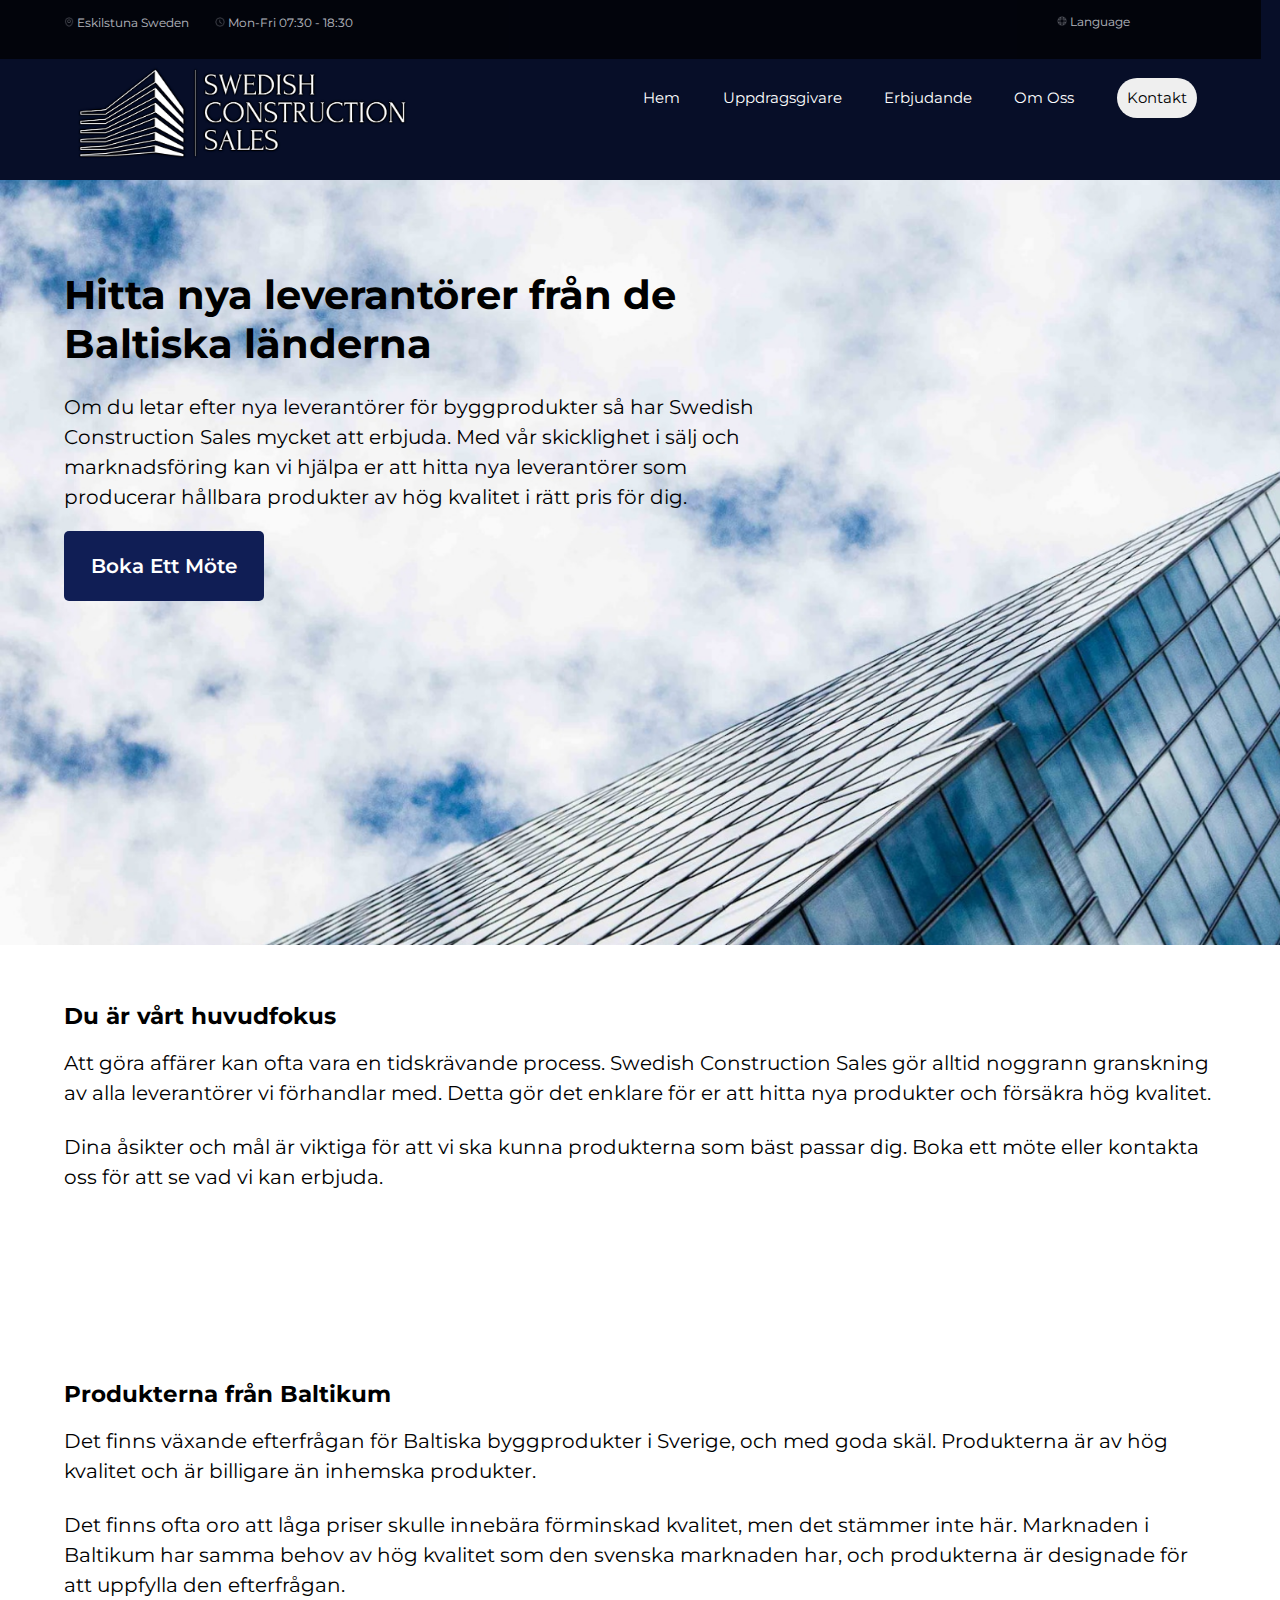
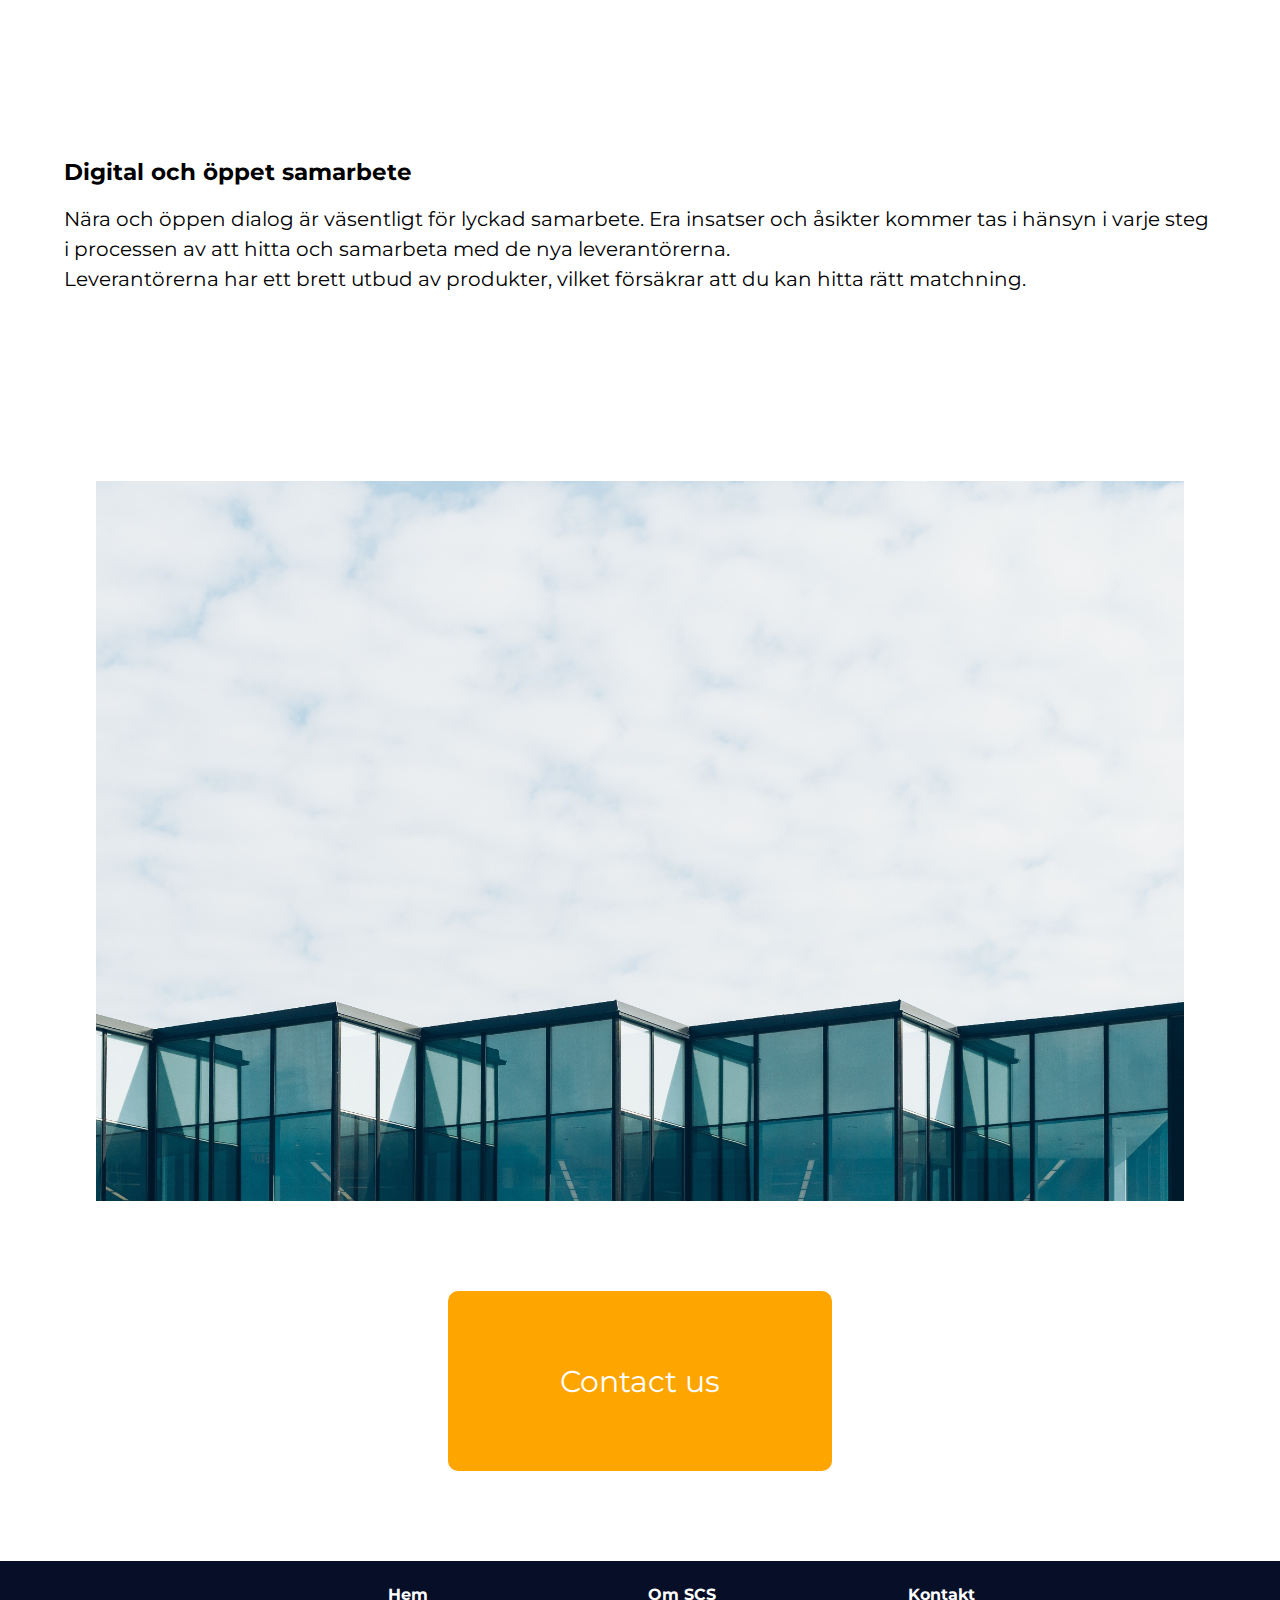
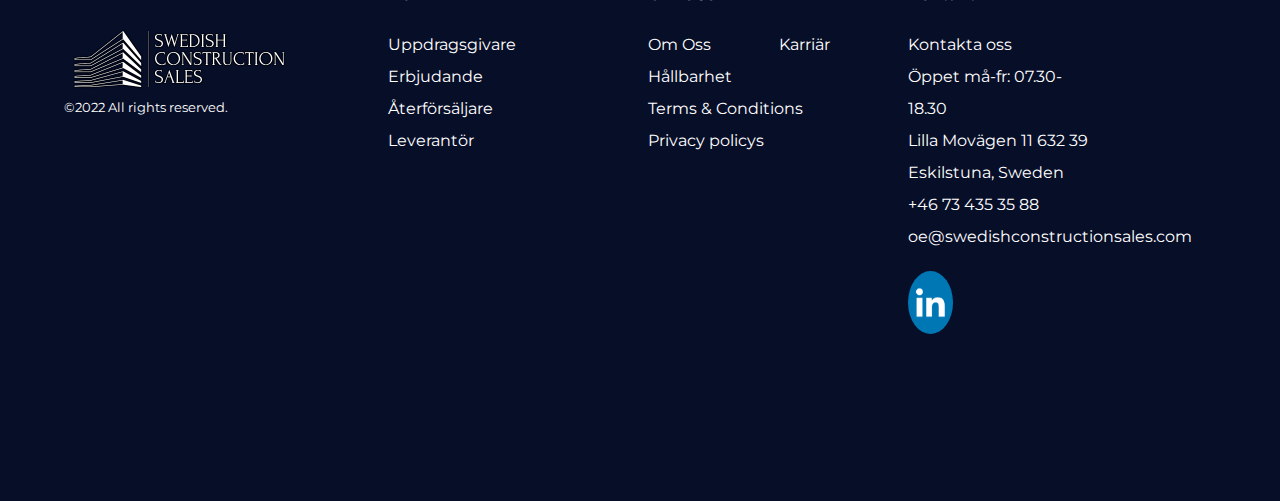
<file: retailer SCS klar/retailer-sv.html>
<!DOCTYPE html>
<html lang="en">

<head>
    <meta charset="UTF-8">
    <meta http-equiv="X-UA-Compatible" content="IE=edge">
    <meta name="viewport" content="width=device-width, initial-scale=1.0">
    <title>Återförsäljare</title>
    <link rel="preconnect" href="https://fonts.googleapis.com">
    <link rel="preconnect" href="https://fonts.gstatic.com" crossorigin>
    <link href="https://fonts.googleapis.com/css2?family=Montserrat:wght@400;500;600;700&display=swap" rel="stylesheet">
    <link href="https://fonts.googleapis.com/icon?family=Material+Icons" rel="stylesheet">
    <link rel="stylesheet" href="retailer.css">
    <script src="script.js" defer></script>
</head>

<body>
    <div class="parentdiv">
        <header>
            <!-- top navigation -->
            <div class="topnav">
                <p> <img src="pictures/location.png" width="10px" alt=""> Eskilstuna Sweden</p>
                <p><img class="navtext" src="pictures/clock.png" width="10px" alt=""> Mon-Fri 07:30 - 18:30</p>
                <div class="language-menu">
                    <button class="language-button"><img src="pictures/global.png" width="10px" alt="">
                        Language</button>
                    <div class="language-options">
                        <a href="">English</a>
                        <a href="swedish/index-sv.html">Swedish</a>
                    </div>
                </div>
            </div>
            <!-- Header -->

            <img class="headerlogo" src="pictures/Logosmal.jpg" onclick="location.href=''" alt="">
            <div class="headermenucont">
                <a class="headermenutext" href="">Hem</a>
                <a class="headermenutext" href="">Uppdragsgivare</a>
                <a class="headermenutext" href="">Erbjudande</a>
                <a class="headermenutext" href="">Om Oss</a>
                <button class="headermenutext" id="contactbutton" onclick="">Kontakt</button>
            </div>

            <!-- Mobile menu -->
            <div>
                <ul class="mobilemenu">
                    <li><a class="menuItem" href="index-en.html">Hem</a></li>
                    <li><a class="menuItem" href="">Kontakta Oss</a></li>
                    <li><a class="menuItem" href="">Våra Uppdragsgivare</a></li>
                    <li><a class="menuItem" href="indexoffer-en.html">Vårt Erbjudande</a></li>
                    <li><a class="menuItem" href="">Vår Karriär</a></li>
                    <li><a class="menuItem" href="">Om Oss</a></li>
                    <li><a class="menuItem" href="">Leverantör</a></li>
                    <li><a class="menuItem" href="indexretailer-en.html">Återförsäljare</a></li>
                    <li><a class="menuItem"
                            href="https://www.linkedin.com/company/swedish-construction-sales-ab/">LinkedIn</a></li>
                    <li><a class="menuItem" href="">Terms & Conditions</a></li>
                </ul>
                <button class="mobileburger">
                    <i class="menuIcon material-icons">menu</i>
                    <i class="closeIcon material-icons">close</i>
                </button>
            </div>

        </header>

        <main>
            <!-- Top main -->
            <div class="topmain">
                <div class="topmainText">
                    <h1>Hitta nya leverantörer från de Baltiska länderna
                    </h1>
                    <br>
                    <p>Om du letar efter nya leverantörer för byggprodukter så har Swedish Construction Sales mycket att
                        erbjuda. Med vår skicklighet i sälj och marknadsföring kan vi hjälpa er att hitta nya
                        leverantörer som producerar hållbara produkter av hög kvalitet i rätt pris för dig.
                    </p>
                </div>
                <br>
                <div>
                    <button class="topmainButton" onclick="">Boka Ett Möte</button>
                </div>


            </div>
            <!-- Partners container, Hidden for now -->
            <!-- <div class="partnercont">
                <div class="partnerbox"><img class="partnerlogo" src="pictures/ugira.png" alt=""></div>
                <div class="partnerbox"><img class="partnerlogo" src="pictures/fireexpert.png" alt=""></div>
                <div class="partnerbox"><img class="partnerlogo" src="pictures/ugira.png" alt=""></div>
                <div class="partnerbox"><img class="partnerlogo" src="pictures/fireexpert.png" alt=""></div>
            </div> -->

            <!-- Focus container -->
            <br><br>
            <div class="textcontainer">
                <div class="text">
                    <h3>Du är vårt huvudfokus</h3>
                    <p>Att göra affärer kan ofta vara en tidskrävande process. Swedish Construction Sales gör alltid
                        noggrann granskning av alla leverantörer vi förhandlar med. Detta gör det enklare för er att
                        hitta nya produkter och försäkra hög kvalitet.
                    </p>
                    <br>
                    <p>
                        Dina åsikter och mål är viktiga för att vi ska kunna produkterna som bäst passar dig. Boka ett
                        möte eller kontakta oss för att se vad vi kan erbjuda.
                    </p>
                </div>


                <!-- Products container -->

                <div class="text">

                    <h3>Produkterna från Baltikum</h3>
                    <p>Det finns växande efterfrågan för Baltiska byggprodukter i Sverige, och med goda skäl.
                        Produkterna är av hög kvalitet och är billigare än inhemska produkter. </p>
                    <br>
                    <p>Det finns ofta oro att låga priser skulle innebära förminskad kvalitet, men det stämmer inte här.
                        Marknaden i Baltikum har samma behov av hög kvalitet som den svenska marknaden har, och
                        produkterna är designade för att uppfylla den efterfrågan. </p>
                </div>


                <!-- Digital container -->

                <div class="text">

                    <h3>Digital och öppet samarbete</h3>
                    <p>Nära och öppen dialog är väsentligt för lyckad samarbete. Era insatser och åsikter kommer tas i
                        hänsyn i varje steg i processen av att hitta och samarbeta med de nya leverantörerna.

                        <br>
                        Leverantörerna har ett brett utbud av produkter, vilket försäkrar att du kan hitta rätt
                        matchning.
                    </p>
                </div>
            </div>
            <div class="picture">

            </div>
            <div class="buttoncontainer">
                <button class="meetingbutton">Contact us</button>
            </div>
        </main>

        <footer>
            <div class="footercont">
                <div class="footerboxpic">
                    <img src="pictures/Logosmal.jpg" class="footerlogo" alt="">
                    <p class="logotext">©2022 All rights reserved.</p>
                </div>
                <!-- Footer box 2 + mobile footer  -->
                <div class="footerbox">
                    <h3 class="footertext">Hem</h3>
                    <br class="mobilefooter">
                    <a class="mobilefooter" href="">Om Oss</a>
                    <br>
                    <a class="footertext" href="">Uppdragsgivare</a>
                    <a class="footertext" href="">Erbjudande</a>
                    <a class="mobilefooter" href="">Karriär</a>
                    <a class="mobilefooter" href="">Hållbarhet</a>
                    <br>
                    <a class="footertext" href="">Återförsäljare</a>
                    <br>
                    <a class="footertext" href="">Leverantör</a>
                    <a class="mobilefooter" href="">Terms & Conditions</a>
                </div>
                <!-- Footer box 3 -->
                <div class="footerbox1">
                    <h3 class="footertext">Om SCS</h3>
                    <a class="footertext" href="">Om Oss</a>
                    <a class="footertext" href="">Karriär</a>
                    <a class="footertext" href="">Hållbarhet</a>
                    <a class="footertext" href="">Terms & Conditions</a>
                    <a class="footertext" href="">Privacy policys</a>
                </div>

                <!-- Footer box 4 -->
                <div class="footerbox">
                    <h3 class="footertext">Kontakt</h3>
                    <a class="footertext" href="">Kontakta oss</a>
                    <p class="footertext">Öppet må-fr: 07.30-18.30</p>
                    <p class="footertext">Lilla Movägen 11 632 39 <br> Eskilstuna, Sweden</p>
                    <p class="footertext">+46 73 435 35 88 <br> </p>
                    <a class="footertext"
                        href="mailto:oe@swedishconstructionsales.com">oe@swedishconstructionsales.com</a>
                    <button class="footerlinkedin"><a href=""></a></button>


                </div>
            </div>

        </footer>
    </div>

</body>

</html>
</file>
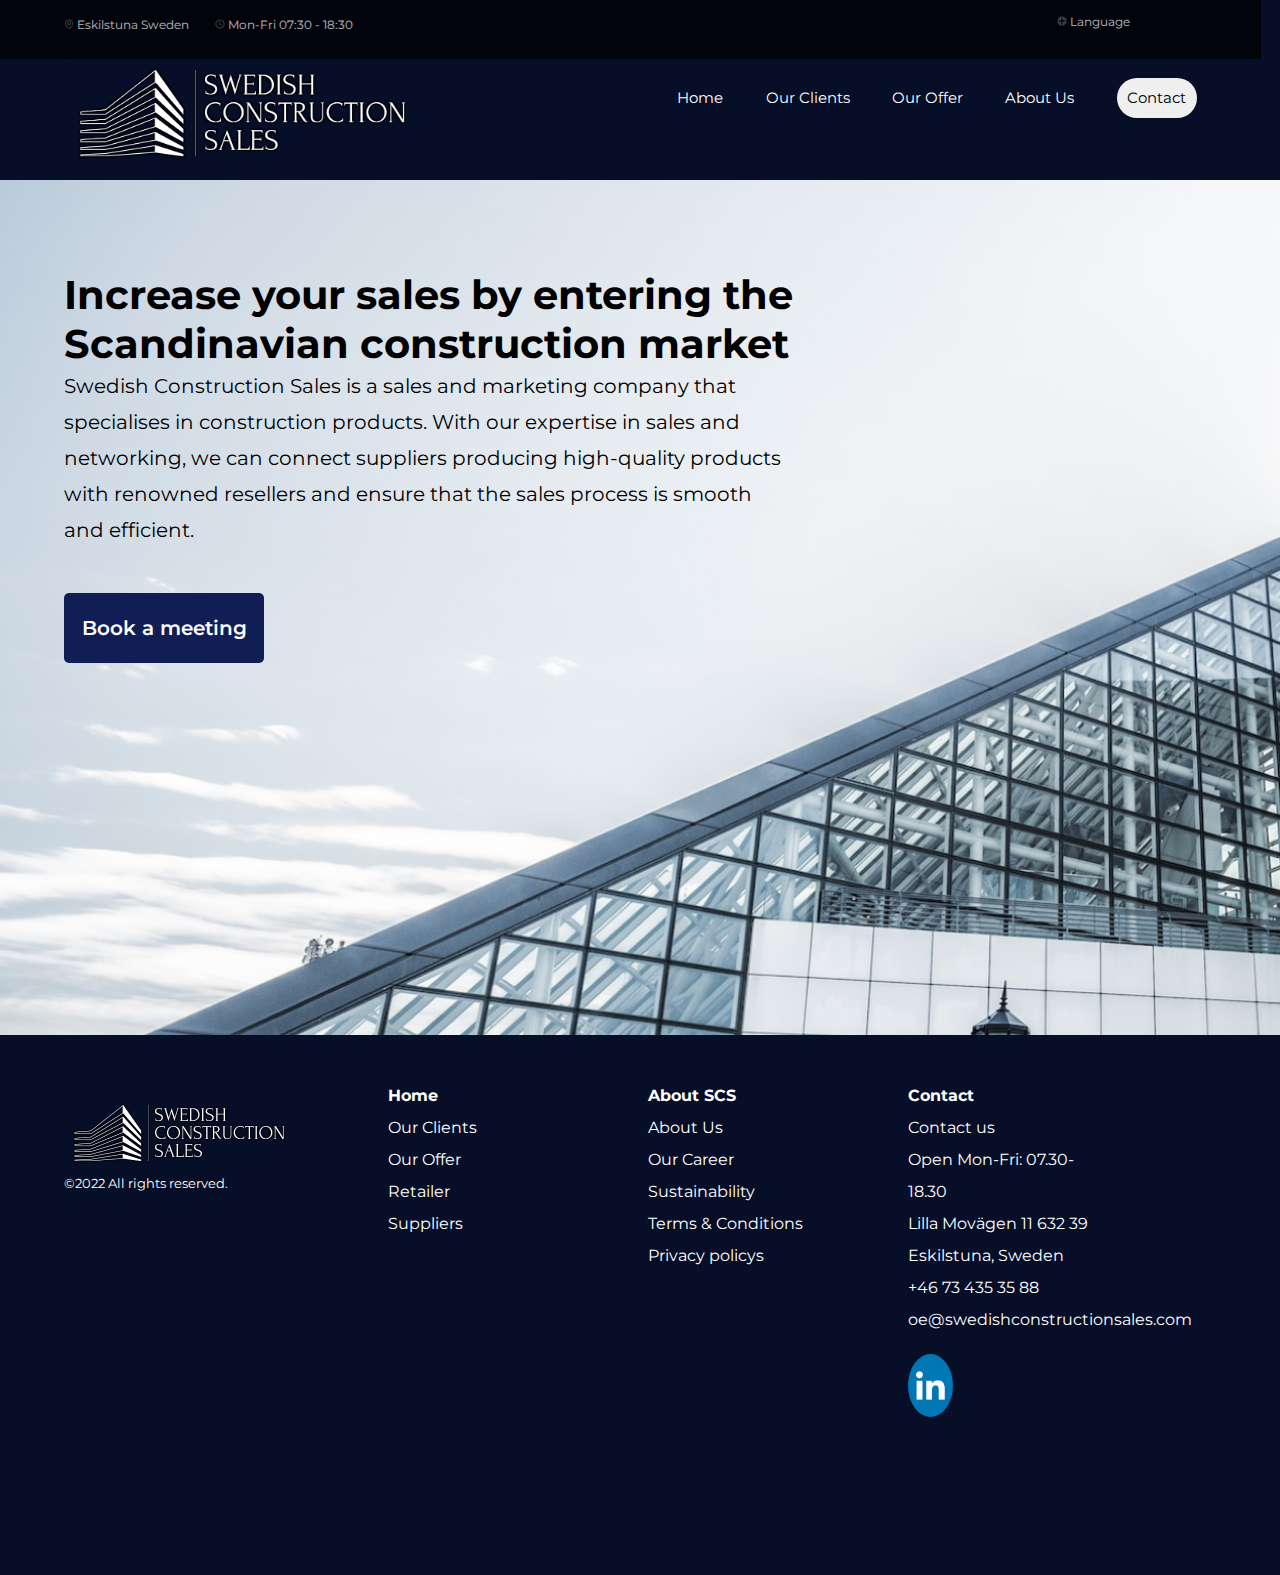
<file: SCS skelett klar/indexskelett.html>
<!DOCTYPE html>
<html lang="en">

<head>
    <meta charset="UTF-8">
    <meta http-equiv="X-UA-Compatible" content="IE=edge">
    <meta name="viewport" content="width=device-width, initial-scale=1.0">
    <title>Home</title>
    <link rel="preconnect" href="https://fonts.googleapis.com">
    <link rel="preconnect" href="https://fonts.gstatic.com" crossorigin>
    <link href="https://fonts.googleapis.com/css2?family=Montserrat:wght@400;500;600;700&display=swap" rel="stylesheet">
    <link href="https://fonts.googleapis.com/icon?family=Material+Icons" rel="stylesheet">
    <link rel="stylesheet" href="styleskelett.css">
    <script src="script.js" defer></script>
</head>

<body>
    <div class="parentdiv">
        <header>
            <div class="topnav">
                <p> <img src="pictures/location.png" width="10px" alt=""> Eskilstuna Sweden</p>
                <p><img class="navtext" src="pictures/clock.png" width="10px" alt=""> Mon-Fri 07:30 - 18:30</p>
                <div class="language-menu">
                    <button class="language-button"><img src="pictures/global.png" width="10px" alt="">
                        Language</button>
                    <div class="language-options">
                        <a href="">English</a>
                        <a href="">Swedish</a>
                    </div>
                </div>
            </div>

            <img class="headerlogo" src="pictures/Logosmal.jpg" onclick="location.href=''" alt="">
            <div class="headermenucont">
                <a class="headermenutext" href="">Home</a>
                <a class="headermenutext" href="">Our Clients</a>
                <a class="headermenutext" href="">Our Offer</a>
                <a class="headermenutext" href="">About Us</a>
                <button class="headermenutext" id="contactbutton" onclick="">Contact</button>
            </div>
            <div>
                <ul class="mobilemenu">
                    <li><a class="menuItem" href="">Home</a></li>
                    <li><a class="menuItem" href="">Contact Us</a></li>
                    <li><a class="menuItem" href="">Our Clients</a></li>
                    <li><a class="menuItem" href="">Our Offer</a></li>
                    <li><a class="menuItem" href="">Our Career</a></li>
                    <li><a class="menuItem" href="">About Us</a></li>
                    <li><a class="menuItem" href="">Suppliers</a></li>
                    <li><a class="menuItem" href="">Retailers</a></li>
                    <li><a class="menuItem" href="">LinkedIn</a></li>
                    <li><a class="menuItem" href="">Terms & Conditions</a></li>
                </ul>
                <button class="mobileburger">
                    <i class="menuIcon material-icons">menu</i>
                    <i class="closeIcon material-icons">close</i>
                </button>
            </div>

        </header>


        <main>
            <div class="topmain">
                <div class="topmaintext">
                    <h1>Increase your sales by entering the Scandinavian construction market</h1>
                    <p>Swedish Construction Sales is a sales and marketing company that specialises in construction
                        products.
                        With our expertise in sales and networking, we can connect suppliers producing high-quality
                        products
                        with renowned resellers and ensure that the sales process is smooth and efficient.
                    </p>
                </div>
                <div>
                    <button class="topmainbutton" onclick="">Book a meeting</button>
                </div>
            </div>
        </main>


        <footer>
            <div class="footercont">
                <div class="footerboxpic">
                    <img src="pictures/Logosmal.jpg" class="footerlogo" alt="">
                    <p class="logotext">©2022 All rights reserved.</p>
                </div>
                <div class="footerbox">
                    <h3 class="footertext">Home</h3>
                    <br class="mobilefooter">
                    <a class="mobilefooter" href="">About Us</a>
                    <br>
                    <a class="footertext" href="">Our Clients</a>
                    <a class="footertext" href="">Our Offer</a>
                    <a class="mobilefooter" href="">Our Career</a>
                    <a class="mobilefooter" href="">Sustainability</a>
                    <br>
                    <a class="footertext" href="">Retailer</a>
                    <br>
                    <a class="footertext" href="">Suppliers</a>
                    <a class="mobilefooter" href="">Terms & Conditions</a>



                </div>
                <div class="footerbox1">
                    <h3 class="footertext">About SCS</h3>
                    <a class="footertext" href="">About Us</a>
                    <a class="footertext" href="">Our Career</a>
                    <a class="footertext" href="">Sustainability</a>
                    <a class="footertext" href="">Terms & Conditions</a>
                    <a class="footertext" href="">Privacy policys</a>


                </div>

                <div class="footerbox">
                    <h3 class="footertext">Contact</h3>
                    <a class="footertext" href="">Contact us</a>
                    <p class="footertext">Open Mon-Fri: 07.30-18.30</p>
                    <p class="footertext">Lilla Movägen 11 632 39 <br> Eskilstuna, Sweden</p>
                    <p class="footertext">+46 73 435 35 88 <br> </p>
                    <a class="footertext"
                        href="mailto:oe@swedishconstructionsales.com">oe@swedishconstructionsales.com</a>
                    <button class="footerlinkedin"><a href=""></a></button>


                </div>
            </div>

        </footer>
    </div>
</body>

</html>
</file>
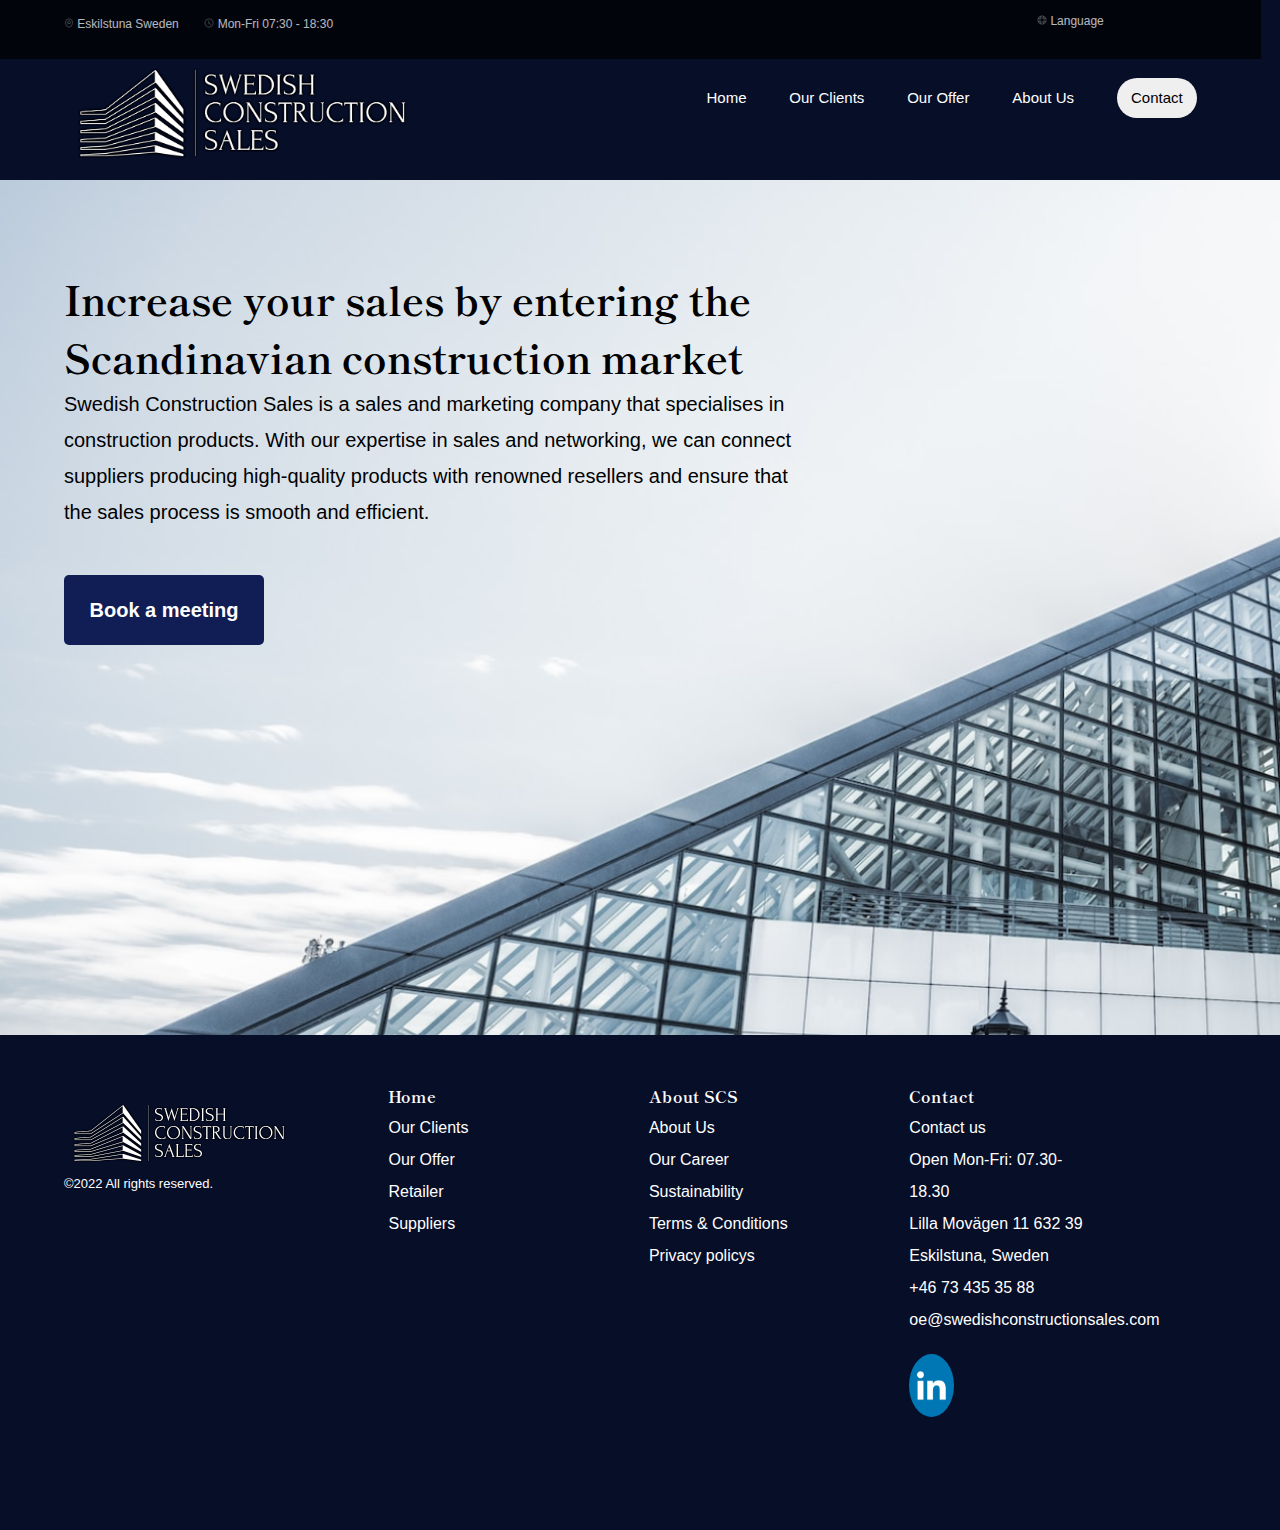
<file: SCS skelett/indexskelett.html>
<!DOCTYPE html>
<html lang="en">

<head>
    <meta charset="UTF-8">
    <meta http-equiv="X-UA-Compatible" content="IE=edge">
    <meta name="viewport" content="width=device-width, initial-scale=1.0">
    <title>Home</title>
    <link rel="preconnect" href="https://fonts.googleapis.com">
<link rel="preconnect" href="https://fonts.gstatic.com" crossorigin>
<link href="https://fonts.googleapis.com/css2?family=Shippori+Mincho:wght@400;500;600;700;800&display=swap" rel="stylesheet">
    <link href="https://fonts.googleapis.com/icon?family=Material+Icons" rel="stylesheet">
    <link rel="stylesheet" href="styleskelett.css">
    <script src="script.js" defer></script>
</head>

<body>
    <div class="parentdiv">
        <header>
            <div class="topnav">
                <p> <img src="pictures/location.png" width="10px" alt=""> Eskilstuna Sweden</p>
                <p><img class="navtext" src="pictures/clock.png" width="10px" alt=""> Mon-Fri 07:30 - 18:30</p>
                <div class="language-menu">
                    <button class="language-button"><img src="pictures/global.png" width="10px" alt="">
                        Language</button>
                    <div class="language-options">
                        <a href="">English</a>
                        <a href="">Swedish</a>
                        <a href="">Russian</a>
                    </div>
                </div>
            </div>

                <img class="headerlogo" src="pictures/Logosmal.jpg" onclick="location.href=''" alt="">
                <div class="headermenucont">
                    <a class="headermenutext" href="">Home</a>
                    <a class="headermenutext" href="">Our Clients</a>
                    <a class="headermenutext" href="">Our Offer</a>
                    <a class="headermenutext" href="">About Us</a>
                    <button class="headermenutext" id="contactbutton" onclick="">Contact</button>
                </div>
                <div>
                    <ul class="mobilemenu">
                        <li><a class="menuItem" href="">Home</a></li>
                        <li><a class="menuItem" href="">Contact Us</a></li>
                        <li><a class="menuItem" href="">Our Clients</a></li>
                        <li><a class="menuItem" href="">Our Offer</a></li>
                        <li><a class="menuItem" href="">Our Career</a></li>
                        <li><a class="menuItem" href="">About Us</a></li>
                        <li><a class="menuItem" href="">Suppliers</a></li>
                        <li><a class="menuItem" href="">Retailers</a></li>
                        <li><a class="menuItem" href="">LinkedIn</a></li>
                        <li><a class="menuItem" href="">Terms & Conditions</a></li>
                    </ul>
                    <button class="mobileburger">
                        <i class="menuIcon material-icons">menu</i>
                        <i class="closeIcon material-icons">close</i>
                    </button>
                </div>
           
        </header>


        <main>
            <div class="topmain">
                <div class="topmaintext">
                    <h1>Increase your sales by entering the Scandinavian construction market</h1>
                    <p>Swedish Construction Sales is a sales and marketing company that specialises in construction
                        products.
                        With our expertise in sales and networking, we can connect suppliers producing high-quality
                        products
                        with renowned resellers and ensure that the sales process is smooth and efficient.
                    </p>
                </div>
                <div>
                    <button class="topmainbutton" onclick="">Book a meeting</button>
                </div>
            </div>
        </main>


        <footer>
            <div class="footercont">
                <div class="footerboxpic">
                    <img src="pictures/Logosmal.jpg" class="footerlogo" alt="">
                    <p class="logotext">©2022 All rights reserved.</p>
                </div>
                <div class="footerbox">
                    <h3 class="footertext">Home</h3>
                    <br class="mobilefooter">
                    <a class="mobilefooter" href="">About Us</a>
                    <br>
                    <a class="footertext" href="">Our Clients</a>
                    <a class="footertext" href="">Our Offer</a>
                    <a class="mobilefooter" href="">Our Career</a>
                    <a class="mobilefooter" href="">Sustainability</a>
                    <br>
                    <a class="footertext" href="">Retailer</a>
                    <br>
                    <a class="footertext" href="">Suppliers</a>
                    <a class="mobilefooter" href="">Terms & Conditions</a>



                </div>
                <div class="footerbox1">
                    <h3 class="footertext">About SCS</h3>
                    <a class="footertext" href="">About Us</a>
                    <a class="footertext" href="">Our Career</a>
                    <a class="footertext" href="">Sustainability</a>
                    <a class="footertext" href="">Terms & Conditions</a>
                    <a class="footertext" href="">Privacy policys</a>


                </div>

                <div class="footerbox">
                    <h3 class="footertext">Contact</h3>
                    <a class="footertext" href="">Contact us</a>
                    <p class="footertext">Open Mon-Fri: 07.30-18.30</p>
                    <p class="footertext">Lilla Movägen 11 632 39 <br> Eskilstuna, Sweden</p>
                    <p class="footertext">+46 73 435 35 88 <br>  </p>
                    <a class="footertext" href="mailto:oe@swedishconstructionsales.com">oe@swedishconstructionsales.com</a>
                    <button class="footerlinkedin"><a href=""></a></button>


                </div>
            </div>

        </footer>
    </div>
</body>

</html>
</file>
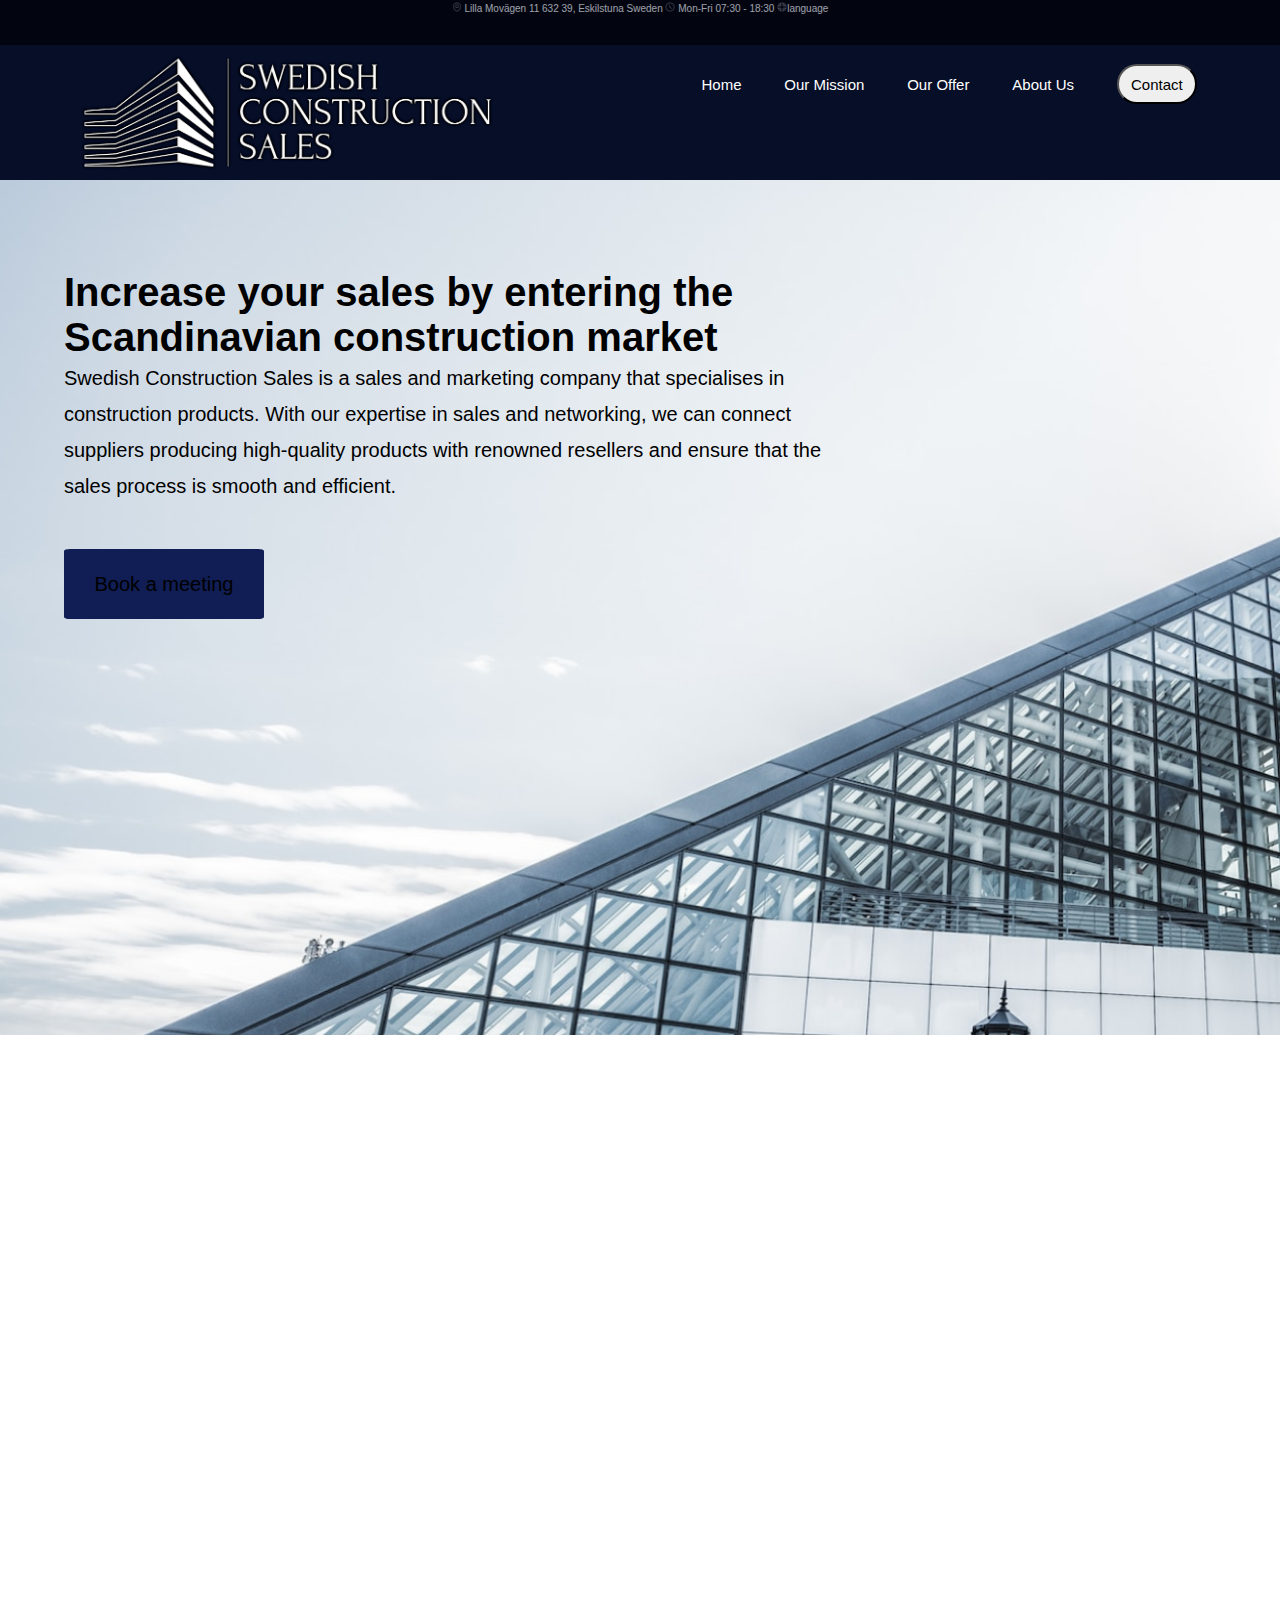
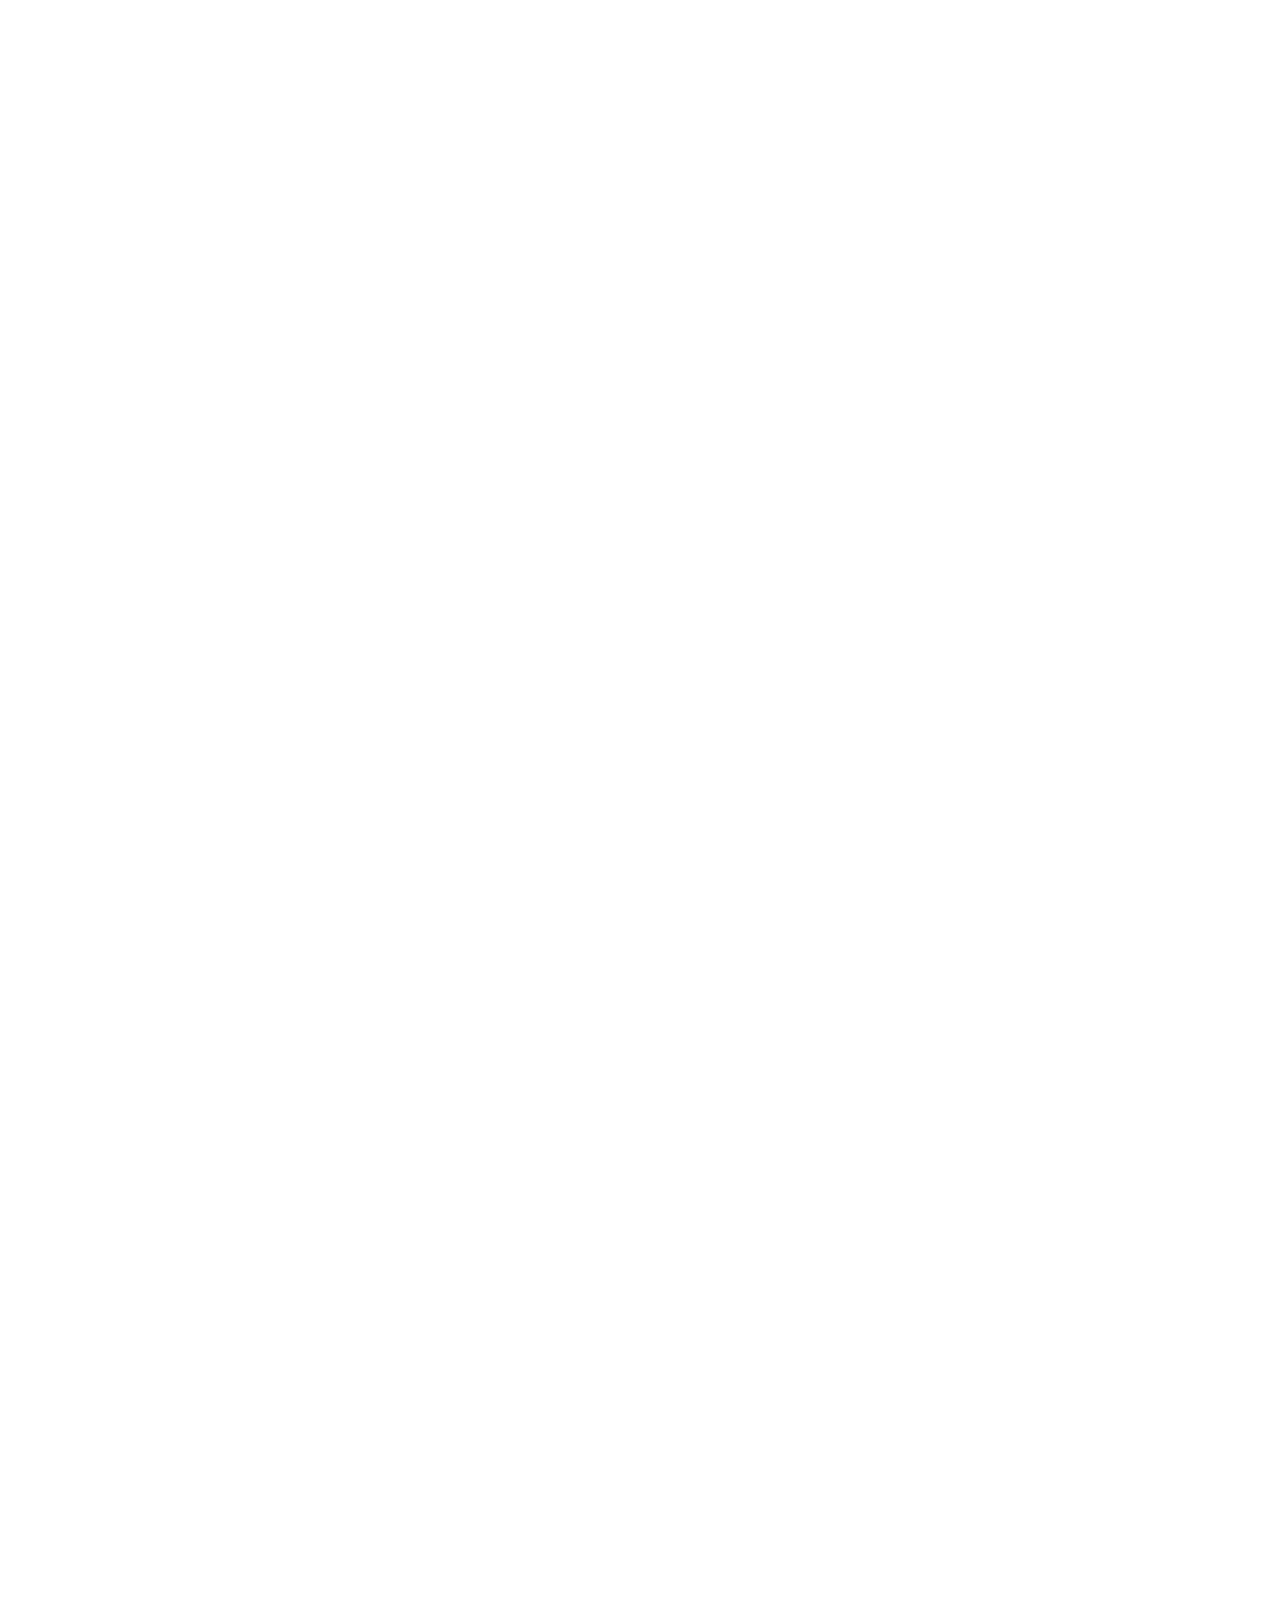
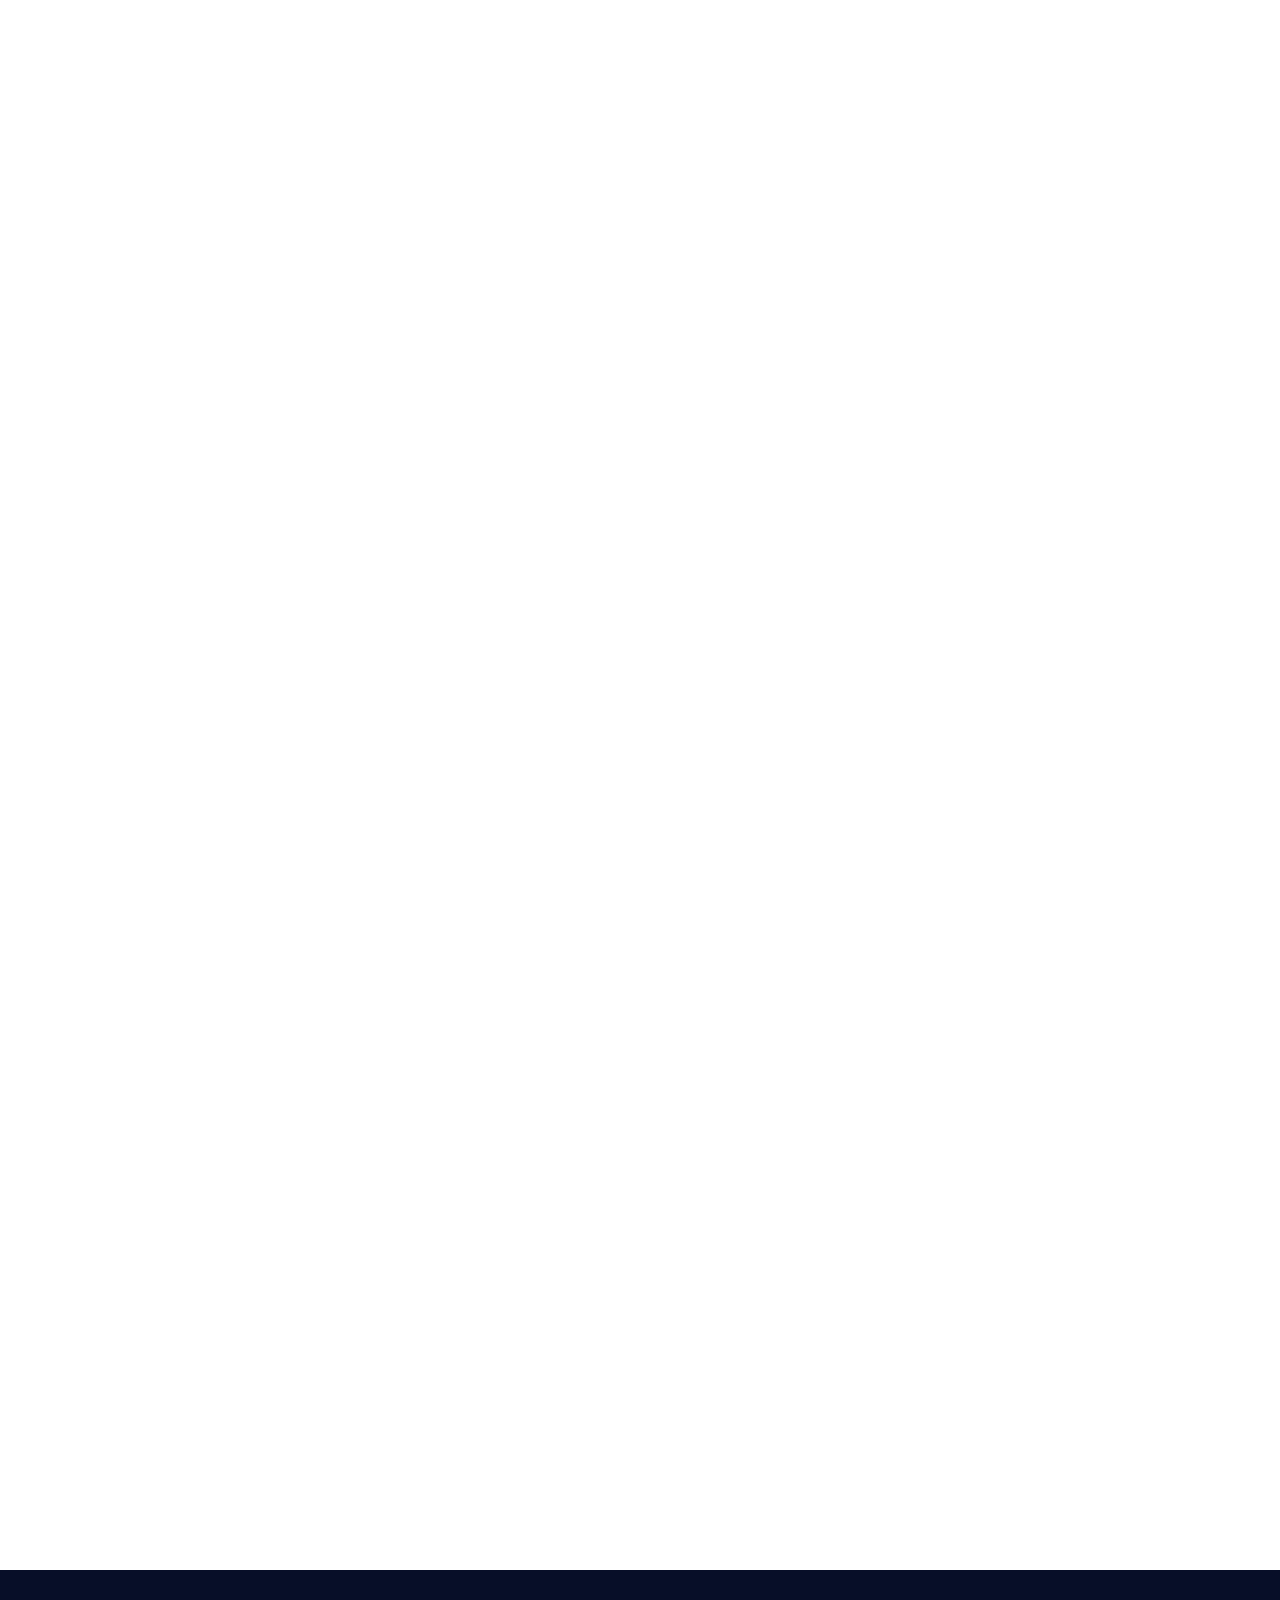
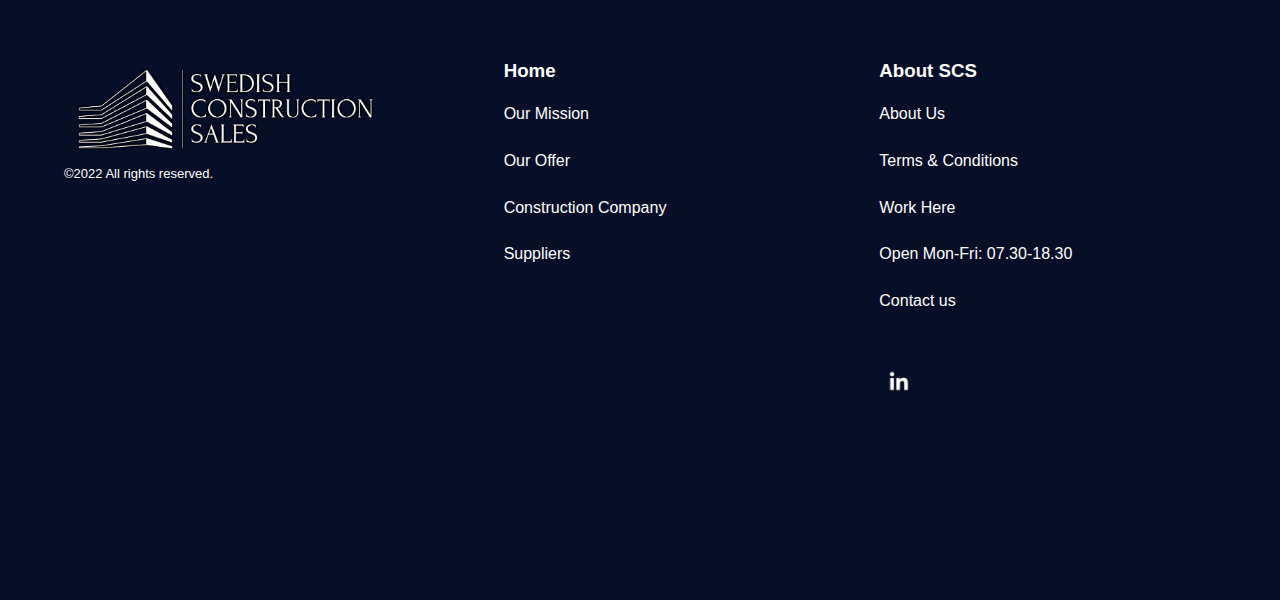
<file: SCS/indexskelett.html>
<!DOCTYPE html>
<html lang="en">
<head>
    <meta charset="UTF-8">
    <meta http-equiv="X-UA-Compatible" content="IE=edge">
    <meta name="viewport" content="width=device-width, initial-scale=1.0">
    <title>Document</title>
    <link rel="stylesheet" href="styleskelett.css">
</head>
<body>
    <header>
        <div class="topnav">
            <p> <img src="pictures/location.png" width="10px" height="10px" alt=""> Lilla Movägen 11 632 39, Eskilstuna Sweden    <img src="pictures/clock.png" width="10px" height="10px" alt=""> Mon-Fri 07:30 - 18:30   <img src="pictures/global.png" height="10px" width="10px" alt=""><button>language</button> </p>
        
        </div>

        <div class="headerlogocont">
            <img class="headerlogo" src="pictures/Logosmal.jpg" alt="">
            <div class="headermenucont">
                <a class="headermenutext" href="">Home</a>
                <a class="headermenutext" href="">Our Mission</a>
                <a class="headermenutext" href="">Our Offer</a>
                <a class="headermenutext" href="">About Us</a>
                <button class="headermenutext" id="contactbutton" onclick="">Contact</button>
            </div>
        </div>


    </header>


    <main>
        <div class="topmain">
            <div class="topmaintext">
                <h1>Increase your sales by entering the Scandinavian construction market</h1>
                <p>Swedish Construction Sales is a sales and marketing company that specialises in construction
                    products.
                    With our expertise in sales and networking, we can connect suppliers producing high-quality products
                    with renowned resellers and ensure that the sales process is smooth and efficient.
                </p>
            </div>
            <div >
                <button class="topmainbutton" onclick="">Book a meeting</button>
            </div>

        </div>
        </main>
        <footer>
            <div class="footercont">
                <div class="footerbox1">
                    <img src="pictures/Logosmal.jpg" class="footerlogo" alt="">
                    <p class="logotext">©2022 All rights reserved.</p>
                </div>
                <div class="footerbox2">
                <h3 class="footertext">Home</h3>
                <br>
                <p><a class="footertext" href="">Our Mission</a></p>
                <br><p><a class="footertext" href="">Our Offer</a></p>
                <br><p><a class="footertext" href="">Construction Company</a></p>
                <br><p><a class="footertext" href="">Suppliers</a></p>
    
                </div>
                <div class="footerbox3">
                    <h3 class="footertext">About SCS</h3>
                    <br>
                    <p><a class="footertext" href="">About Us</a></p>
                    <br><p><a class="footertext" href="">Terms & Conditions</a></p>
                    <br><p><a class="footertext" href="">Work Here</a></p>
                    <br><p class="footertext">Open Mon-Fri: 07.30-18.30</p>
                    <br><p><a class="footertext" href="">Contact us</a></p>
                    <img class="footerlinkedin" src="pictures/linkedinvit.png" alt="">
        
    
                </div>
            </div>
    
        </footer>
    
    
</body>
</html>
</file>
<file: pp&t SCS klar/style.css>
* {
    margin: 0;
    padding: 0;
    font-family: 'Montserrat';
}

p {
    line-height: 1.8;
}


ul {
    line-height: 1.8;
}

li {
    padding-top: 2vh;
}

a {
    text-decoration: none;
    color: white;
}

h3 {
    margin-top: 5vh;
}

h2 {
    margin-bottom: 3vh;
}

button {
    cursor: pointer;
    border: none;
}

.parentdiv {
    display: flex;
    flex-direction: column;
}

.topnav {
    width: 93.5vw;
    height: 5vh;
    background-color: black;
    color: white;
    font-size: 12px;
    opacity: 70%;
    display: inline-flex;
    padding-top: 1.5vh;
    padding-left: 5vw;
}

.navtext {
    padding-left: 2vw;
}

.language-menu {
    display: inline-block;
    position: relative;
    padding-left: 55vw;
}

.language-button {
    background-color: black;
    color: white;
    font-size: 12px;
}

.language-options {
    display: none;
    position: absolute;
    overflow: auto;
    background-color: black;
    width: 7vw;
}

.language-menu:hover .language-options {
    display: block;
}

.language-options a {
    display: block;
    color: white;
    padding: 5px;
}

.headercont {
    height: 10vh;
}

.headerlogo {
    height: 9vh;
    margin-left: 5vw;
    float: left;
}

.hamburger {
    position: fixed;
    z-index: 100;
    top: 2.5rem;
    right: 1rem;
    padding: 4px;
    border: none;
    background-color: rgb(7, 14, 40);
}

.closeIcon {
    display: none;
    color: white;
}

.menuIcon {
    color: white;
}

.menu {
    position: fixed;
    transform: translateY(-100%);
    transition: transform 0.2s;
    top: 0;
    left: 10;
    right: 0;
    bottom: 0;
    width: 100%;
    height: 100%;
    padding-left: 5vw;
    padding-top: 4rem;
    line-height: 2;
    background: rgba(45, 70, 92, 1);
    color: white;
    font-weight: 600;
    font-size: larger;
    text-align: center;
}

.showMenu {
    transform: translatey(0);
}

header {
    height: 17vh;
    background-color: rgb(7, 14, 40);
}

.topmaintext {
    width: 60%;
    font-size: 20px;
    padding-top: 10vh;
    padding-left: 5vw;
}

.privacyblocks,
.termsblock {
    font-size: 15px;
    margin-left: 5vw;
    padding-top: 5vh;
    padding-bottom: 5vh;
}

.termsblock2 {
    margin-top: 5vh;
    width: 50vw;
}

.termsblock2 a {
    color: black;
    font-weight: 500;
}

.contactbutton {
    width: 30vw;
    height: 10vh;
    margin-bottom: 10vh;
    margin-top: 1vh;
    background-color: orange;
    color: white;
    border: none;
    border-radius: 5px;
    font-size: 20px;
    font-weight: 600;
}


main {
    height: 250vh;

}

.footercont {
    width: 90vw;
    height: 55vh;
    margin-left: 5vw;
    color: white;
}

.footerbox1,
.footerbox2,
.footerbox3 {
    width: 29vw;
    height: 70vh;
    background-color: rgb(7, 14, 40);
    display: inline-block;
    vertical-align: top;
}

.footerlogo {
    padding-top: 10vh;
    width: 350px;

}

.logotext {
    position: absolute;
    font-size: small;
}

.footercont {
    width: 90vw;
    height: 55vh;
    margin-left: 5vw;
    color: white;
}

.footerbox,
.footerbox1 {
    width: 20vw;
    height: 55vh;
    background-color: rgb(7, 14, 40);
    display: inline-block;
    vertical-align: top;
}

.footerboxpic {
    width: 20vw;
    height: 55vh;
    background-color: rgb(7, 14, 40);
    display: inline-block;
    vertical-align: top;
}

.footerlogo {
    padding-top: 7vh;
    width: 250px;
}

.logotext {
    position: absolute;
    font-size: small;
}

.footertext {
    margin-left: 5vw;
    line-height: 2;
    font-size: medium;
    display: inline-block;
}


.footerlinkedin {
    width: 3.5vw;
    height: 7vh;
    margin-left: 5vw;
    margin-top: 2vh;
    border-radius: 50%;
    background-image: url(pictures/linkedinvit.png);
    background-size: cover;
    background-position-x: center;
    background-position-y: center;
    background-color: rgb(0, 119, 181);
    border: none;
}

.footerlinkedin:hover {
    background-image: url(pictures/linkedinsvart.png);
    background-repeat: no-repeat;
    background-size: 3.5vh;
    background-color: white;
    transition: 0.1s;
}

footer {
    height: 60vh;
    background-color: rgb(7, 14, 40);
}


@media screen and (min-width: 800px) {

    .mobilefooter {
        display: none;
    }

}

@media screen and (max-width: 700px) {

    .topnav {
        font-size: 6px;
        width: 90vw;
        height: 3vh;
        text-align: center;

    }

    .language-button {
        font-size: 6px;
    }

    .topmainText {
        font-size: 15px;
        width: 80%;
    }

    .navtext {
        padding-left: 20vw;
    }

    header {
        height: 17vh;
    }

    .headerlogo {
        height: 9vh;
        padding-left: 5vw;
        padding-top: 1vh;
    }

    main {
        height: 100%;
    }

    .footerboxpic {
        display: none;
    }

    .footerbox {
        width: 37vw;
        height: 35vh;
    }

    .footertext,
    .mobilefooter {
        font-size: small;
        line-height: 1.8;
    }

    .footerlinkedin {
        display: none;
    }

    .footerbox1 {
        display: none;
    }

    .mobilefooter {
        display: inline-block;
    }

    .footercont {
        height: 40vh;
    }

    footer {
        height: 40vh;
    }

}
</file>
<file: retailer SCS klar/retailer.css>
/*All HTML*/
* {
    margin: 0;
    padding: 0;
    font-family: 'Montserrat';
}
p {
    line-height: 1.5;
}
.parentdiv {
    display: flex;
    flex-direction: column;
}

a {
    text-decoration: none;
    color: white;
}

h3 {
    margin-top: 2vh;
    margin-bottom: 2vh;
}

button {
    cursor: pointer;
    border: none;
}

.topnav{
    width:  93.5vw;
    height: 5vh;
    background-color: black;
    color: white;
    font-size: 12px;
    opacity: 70%;
    display: inline-flex;
    padding-top: 1.5vh;
    padding-left: 5vw;
}

.navtext {
    padding-left: 2vw;
}

.language-menu {
    display: inline-block;
    position: relative;
    padding-left: 55vw;
}

.language-button {
    background-color: black;
    color: white;
    font-size: 12px;
}

.language-options {
    display: none;
    position: absolute;
    overflow: auto;
    background-color: black;
    width: 7vw;
}

.language-menu:hover .language-options {
    display: block;
}

.language-options a {
    display: block;
    color: white;
    padding: 5px;
}
.headermenucont {
    margin-right: 5vw;
    float: right;
}
.mobileburger {
    position: fixed;
    z-index: 100;
    top: 2.5rem;
    right: 1rem;
    padding: 4px;
    background-color: rgb(7, 14, 40);
    margin-right: 5vw;
}
.closeIcon {
    display: none;
    color: white;
}
.menuIcon {
    color: white;
}
.mobilemenu {
    position: fixed;
    transform: translateY(-100%);
    transition: transform 0.2s;
    top: 0;
    left: 0;
    right: 0;
    bottom: 0;
    text-align: center;
    width: 100%;
    height: 100%;
    padding-top: 4rem;
    line-height: 3;
    background: rgb(61, 83, 160);
    color: white;
    font-weight: 600;
}
.showMenu {
    transform: translatey(0);
}

#contactbutton {
    text-align: center;
    width: 80px;
    height: 40px;
    border-radius: 70px;
}

.headermenutext {
    font-size: 15px;
    margin: 1.5vw;
}

.headerlogo {
    height: 12vh;
    margin-left: 5vw;
    position: relative;
}

header {
    height: 20vh;
    background-color: rgb(7, 14, 40);
}

.topmain {
    height: 85vh;
    background-size: cover;
    background-image: url(pictures/retailer.png);
    padding-left: 5vw;  
}

.topmainText {
    text-align: left;
    width: 60%;
    padding-top: 10vh;
    font-size: 20px;
}

.topmainButton {
    background-color: rgb(16, 30, 85);
    color: white;
    width: 200px;
    height: 70px;
    font-size: 20px;
    font-weight: 600;
    border-radius: 5px;
}

.topmainButton:hover {
    background-color: white;
    color: rgb(16, 30, 85);
    border: 2px solid rgb(16, 30, 85);
    transition: 0.2s;
}
.topmain {
    background-size: cover;
    background-image: url(pictures/retailer.png);
}
/* Partnercontariner hidden for now

 .partnercont {
    height: 15vh;
    background-color: rgb(7, 14, 40);
}
 
.partnerbox {
    padding-left: 4vw;
    display: inline;
}

.partnerlogo {
    padding-top: 3vh;
    height: 10vh;
    padding-left: 3.5vw;
    opacity: 70%;
} */

.textcontainer {
    height: 120vh;
    padding-left: 5vw;
}

.text {
    width: 90vw;
    height: 40vh;
    font-size: 20px;
}

.picture {
    width: 85vw;
    height: 80vh;
    margin: auto;
    margin-bottom: 10vh;
    background-image: url(pictures/retailer1.jpg);
    background-size: cover;
    background-position: bottom;
}
.buttoncontainer {
    width: 90vw;
    height:30vh ; 
    margin: auto;
    text-align: center;
}

.meetingbutton {
    width: 30vw;
    height: 20vh;
    font-size: 30px;
    color: white;
    background-color: orange;
    border-radius: 10px;
}
main {
    height: 100%;
}
/*All HTML*/
.footercont {
    width: 90vw;
    height: 55vh;
    margin-left: 5vw;
    color: white;
}

.footerbox,
.footerbox1 {
    width: 20vw;
    height: 55vh;
    background-color: rgb(7, 14, 40);
    display: inline-block;
    vertical-align: top;
}

.footerboxpic {
    width: 20vw;
    height: 55vh;
    background-color: rgb(7, 14, 40);
    display: inline-block;
    vertical-align: top;
}

.footerlogo {
    padding-top: 7vh;
    width: 250px;
}

.logotext {
    position: absolute;
    font-size: small;
}

.footertext {
    margin-left: 5vw;
    line-height: 2;
    font-size: medium;
    display: inline-block;
}

.mobilefooter {
    margin-left: 5vw;
    line-height: 2;
    font-size: medium;
}

.footerlinkedin {
    width: 3.5vw;
    height: 7vh;
    margin-left: 5vw;
    margin-top: 2vh;
    border-radius: 50%;
    background-image: url(pictures/linkedinvit.png);
    background-size: cover;
    background-position-x: center;
    background-position-y: center;
    background-color: rgb(0, 119, 181);
}

.footerlinkedin:hover {
    background-image: url(pictures/linkedinsvart.png);
    background-repeat: no-repeat;
    background-size: 3.5vh;
    background-color: white;
    transition: 0.1s;
}
 
footer {
    height: 60vh;
    background-color: rgb(7, 14, 40);
}


@media screen and (min-width: 1200px) {
    .mobilebreak {
        display: none;
    }
}

@media screen and (min-width: 800px) {

    .mobileburger,
    .mobilemenu,
    .menuItem,
    .closeIcon,
    .menuIcon, 
    .mobilefooter {
        display: none;
    }
   
}

@media screen and (max-width: 1000px) {
    .topnav {
        font-size: 7px;
        width: 91vw;
        height: 3vh;
        text-align: center;
    }

    .language-button {
        font-size: 6px;
    }
    .topmainText {
        font-size: 15px;
        width: 80%;
    }
   
}
@media screen and (max-width: 800px) {
     .headermenucont,
    .headermenutext,
    #contactbutton {
        display: none
    }

}
/* Ipad */
@media screen and (max-width: 700px) {
    .navtext {
        margin-left: 20vw;
    }
    .language-menu {
       padding-left: 20vw;
    }

    header {
        height: 15vh;
    }

    .headerlogo {
        height: 9vh;
        padding-left: 5vw;
        padding-top: 1vh;
    }

    .footerboxpic {
        display: none;
    }

    .footerbox {
        width: 37vw;
        height: 35vh;
    }

    .footertext,
    .mobilefooter {
        font-size: small;
        line-height: 1.8;
    }

    .footerlinkedin {
        display: none;
    }

    .footerbox1 {
        display: none;
    }

    .mobilefooter {
        display: inline-block;
    }

    .footercont {
        height: 35vh;
    }

    footer {
        height: 40vh;
    }
    .partnercont {
        display: none;
    }
    .textcontainer {
        height: 200vh;
    }
   .text {
    height: 70vh;
   }
   .picture {
    height: 30vh;
   }
   .meetingbutton {
    width: 50vw;
    height: 15vh;
   }
   }
</file>
<file: SCS skelett klar/styleskelett.css>
* {
    margin: 0;
    padding: 0;
    font-family: 'Montserrat'
}

.parentdiv {
    display: flex;
    flex-direction: column;
}

p {
    line-height: 1.8;
}

a {
    text-decoration: none;
    color: white;
}

h3 {
    margin-top: 5vh;
}

button {
    cursor: pointer;
    border: none;
}

.topnav{
    width: 93.5vw;
    height: 5vh;
    background-color: black;
    color: white;
    font-size: 12px;
    opacity: 70%;
    display: inline-flex;
    padding-top: 1.5vh;
    padding-left: 5vw;
}

.navtext {
    padding-left: 2vw;
}

.language-menu {
    display: inline-block;
    position: relative;
    padding-left: 55vw;
}

.language-button {
    background-color: black;
    color: white;
    font-size: 12px;
}

.language-options {
    display: none;
    position: absolute;
    overflow: auto;
    background-color: black;
    width: 7vw;
}

.language-menu:hover .language-options {
    display: block;
}

.language-options a {
    display: block;
    color: white;
    padding: 5px;
}

.headermenucont {
    margin-right: 5vw;
    float: right;
}

.mobileburger {
    position: fixed;
    z-index: 100;
    top: 3.5rem;
    right: 1rem;
    padding: 4px;
    background-color: rgb(7, 14, 40);
    margin-right: 5vw;
}

.closeIcon {
    display: none;
    color: white;
}

.menuIcon {
    color: white;
}

.mobilemenu {
    position: fixed;
    transform: translateY(-100%);
    transition: transform 0.2s;
    top: 0;
    left: 10;
    right: 0;
    bottom: 0;
    width: 50vw;
    height: 100%;
    padding-left: 5vw;
    padding-top: 4rem;
    line-height: 2;
    background: rgb(7, 14, 40);
    opacity: 90%;

    color: white;
    font-weight: 500;
    list-style: none;
}

.showMenu {
    transform: translatey(0);
}

#contactbutton {
    text-align: center;
    width: 80px;
    height: 40px;
    border-radius: 70px;
}

.headermenutext {
    font-size: 15px;
    margin: 1.5vw;
}

.headerlogo {
    height: 12vh;
    margin-left: 5vw;
    position: relative;
}

header {
    height: 20vh;
    background-color: rgb(7, 14, 40);
}

.topmain {
    height: 95vh;
    background-size: cover;
    background-image: url(pictures/bakgrundtop.png);
    padding-left: 5vw;  
}

.topmaintext {
    text-align: left;
    width: 60%;
    padding-top: 10vh;
    font-size: 20px;
}

.topmainbutton {
    background-color: rgb(16, 30, 85);
    color: white;
    width: 200px;
    height: 70px;
    font-size: 20px;
    font-weight: 600;
    margin-top: 5vh;
    border-radius: 5px;
}

.topmainbutton:hover {
    background-color: white;
    color: rgb(16, 30, 85);
    border: 2px solid rgb(16, 30, 85);
    transition: 0.2s;
}

main {
    height: 100%;
}

.footercont {
    width: 90vw;
    height: 55vh;
    margin-left: 5vw;
    color: white;
}

.footerbox,
.footerbox1 {
    width: 20vw;
    height: 55vh;
    background-color: rgb(7, 14, 40);
    display: inline-block;
    vertical-align: top;
}

.footerboxpic {
    width: 20vw;
    height: 55vh;
    background-color: rgb(7, 14, 40);
    display: inline-block;
    vertical-align: top;
}

.footerlogo {
    padding-top: 7vh;
    width: 250px;
}

.logotext {
    position: absolute;
    font-size: small;
}

.footertext {
    margin-left: 5vw;
    line-height: 2;
    font-size: medium;
    display: inline-block;
}

.mobilefooter {
    margin-left: 5vw;
    line-height: 2;
    font-size: medium;
}

.footerlinkedin {
    width: 3.5vw;
    height: 7vh;
    margin-left: 5vw;
    margin-top: 2vh;
    border-radius: 50%;
    background-image: url(pictures/linkedinvit.png);
    background-size: cover;
    background-position-x: center;
    background-position-y: center;
    background-color: rgb(0, 119, 181);
}

.footerlinkedin:hover {
    background-image: url(pictures/linkedinsvart.png);
    background-repeat: no-repeat;
    background-size: 3.5vh;
    background-color: white;
    transition: 0.1s;
}

footer {
    height: 60vh;
    background-color: rgb(7, 14, 40);
}

@media screen and (min-width: 800px) {

    .mobileburger,
    .mobilemenu,
    .menuItem,
    .closeIcon,
    .menuIcon, 
    .mobilefooter {
        display: none;
    }
}

@media screen and (max-width: 800px) {

    .topnav {
        font-size: 6px;
        width: 91vw;
        height: 3vh;
        text-align: center;
    }

    .navtext {
        margin-left: 20vw;
    }
    .language-menu {
       padding-left: 20vw;
    }
    .language-button {
        font-size: 6px;
    }

    .headermenucont,
    .headermenutext,
    #contactbutton {
        display: none
    }

    header {
        height: 15vh;
    }

    .headerlogo {
        height: 9vh;
        padding-left: 5vw;
        padding-top: 1vh;
    }

    .topmaintext {
        font-size: 12px;
        width: 80%;
    }

    .footerboxpic {
        display: none;
    }

    .footerbox {
        width: 37vw;
        height: 35vh;
    }

    .footertext,
    .mobilefooter {
        font-size: small;
        line-height: 1.8;
    }

    .footerlinkedin {
        display: none;
    }

    .footerbox1 {
        display: none;
    }

    .mobilefooter {
        display: inline-block;
    }

    .footercont {
        height: 35vh;
    }

    footer {
        height: 35vh;
    }

}
</file>
<file: SCS skelett/styleskelett.css>
* {
    margin: 0;
    padding: 0;
    font-family: 'Segoe UI', Tahoma, Geneva, Verdana, sans-serif;
}

.parentdiv {
    display: flex;
    flex-direction: column;
}
h1, h2, h3, h4, h5 {
    font-family: 'Shippori Mincho';
}
p {
    line-height: 1.8;
}

a {
    text-decoration: none;
    color: white;
}

h3 {
    margin-top: 5vh;
}

button {
    cursor: pointer;
    border: none;
}

.topnav{
    width: 93.5vw;
    height: 5vh;
    background-color: black;
    color: white;
    font-size: 12px;
    opacity: 70%;
    display: inline-flex;
    padding-top: 1.5vh;
    padding-left: 5vw;
}

.navtext {
    padding-left: 2vw;
}

.language-menu {
    display: inline-block;
    position: relative;
    padding-left: 55vw;
}

.language-button {
    background-color: black;
    color: white;
    font-size: 12px;
}

.language-options {
    display: none;
    position: absolute;
    overflow: auto;
    background-color: black;
    width: 7vw;
}

.language-menu:hover .language-options {
    display: block;
}

.language-options a {
    display: block;
    color: white;
    padding: 5px;
}

.headermenucont {
    margin-right: 5vw;
    float: right;
}

.mobileburger {
    position: fixed;
    z-index: 100;
    top: 3.5rem;
    right: 1rem;
    padding: 4px;
    background-color: rgb(7, 14, 40);
    margin-right: 5vw;
}

.closeIcon {
    display: none;
    color: white;
}

.menuIcon {
    color: white;
}

.mobilemenu {
    position: fixed;
    transform: translateY(-100%);
    transition: transform 0.2s;
    top: 0;
    left: 10;
    right: 0;
    bottom: 0;
    width: 50vw;
    height: 100%;
    padding-left: 5vw;
    padding-top: 4rem;
    line-height: 2;
    background: rgb(7, 14, 40);
    opacity: 90%;

    color: white;
    font-weight: 500;
    list-style: none;
}

.showMenu {
    transform: translatey(0);
}

#contactbutton {
    text-align: center;
    width: 80px;
    height: 40px;
    border-radius: 70px;
}

.headermenutext {
    font-size: 15px;
    margin: 1.5vw;
}

.headerlogo {
    height: 12vh;
    margin-left: 5vw;
}

header {
    height: 20vh;
    background-color: rgb(7, 14, 40);
}

.topmain {
    height: 95vh;
    background-size: cover;
    background-image: url(pictures/bakgrundtop.png);
    padding-left: 5vw;  
}

.topmaintext {
    text-align: left;
    width: 60%;
    padding-top: 10vh;
    font-size: 20px;
}

.topmainbutton {
    background-color: rgb(16, 30, 85);
    color: white;
    width: 200px;
    height: 70px;
    font-size: 20px;
    font-weight: 600;
    margin-top: 5vh;
    border-radius: 5px;
}

.topmainbutton:hover {
    background-color: white;
    color: rgb(16, 30, 85);
    border: 2px solid rgb(16, 30, 85);
    transition: 0.2s;
}

main {
    height: 100%;
}

.footercont {
    width: 90vw;
    height: 55vh;
    margin-left: 5vw;
    color: white;
}

.footerbox,
.footerbox1 {
    width: 20vw;
    height: 55vh;
    background-color: rgb(7, 14, 40);
    display: inline-block;
    vertical-align: top;
}

.footerboxpic {
    width: 20vw;
    height: 55vh;
    background-color: rgb(7, 14, 40);
    display: inline-block;
    vertical-align: top;
}

.footerlogo {
    padding-top: 7vh;
    width: 250px;
}

.logotext {
    position: absolute;
    font-size: small;
}

.footertext {
    margin-left: 5vw;
    line-height: 2;
    font-size: medium;
    display: inline-block;
}

.mobilefooter {
    margin-left: 5vw;
    line-height: 2;
    font-size: medium;
}

.footerlinkedin {
    width: 3.5vw;
    height: 7vh;
    margin-left: 5vw;
    margin-top: 2vh;
    border-radius: 50%;
    background-image: url(pictures/linkedinvit.png);
    background-size: cover;
    background-position-x: center;
    background-position-y: center;
    background-color: rgb(0, 119, 181);
}

.footerlinkedin:hover {
    background-image: url(pictures/linkedinsvart.png);
    background-repeat: no-repeat;
    background-size: 3.5vh;
    background-color: white;
    transition: 0.1s;
}

footer {
    height: 55vh;
    background-color: rgb(7, 14, 40);
}

@media screen and (min-width: 700px) {

    .mobileburger,
    .mobilemenu,
    .menuItem,
    .closeIcon,
    .menuIcon, 
    .mobilefooter {
        display: none;
    }
}

@media screen and (max-width: 700px) {

    .topnav {
        font-size: 6px;
        width: 91vw;
        height: 3vh;
        text-align: center;
    }

    .navtext {
        margin-left: 20vw;
    }
    .language-menu {
       padding-left: 20vw;
    }
    .language-button {
        font-size: 6px;
    }

    .headermenucont,
    .headermenutext,
    #contactbutton {
        display: none
    }

    header {
        height: 15vh;
    }

    .headerlogo {
        width: 60vw;
        height: auto;
        padding-left: 5vw;
        padding-top: 1vh;
    }

    .topmaintext {
        font-size: 12px;
        width: 80%;
    }

    .footerboxpic {
        display: none;
    }

    .footerbox {
        width: 37vw;
        height: 35vh;
    }

    .footertext,
    .mobilefooter {
        font-size: small;
        line-height: 1.8;
    }

    .footerlinkedin {
        display: none;
    }

    .footerbox1 {
        display: none;
    }

    .mobilefooter {
        display: inline-block;
    }

    .footercont {
        height: 35vh;
    }

    footer {
        height: 35vh;
        width: 100%;
    }

}
</file>
<file: SCS/styleskelett.css>
* {
    margin: 0;
    padding: 0;
    font-family: 'Segoe UI', Tahoma, Geneva, Verdana, sans-serif;
}

p {
    line-height: 1.8;
}

a {
    text-decoration: none;
    color: white;
}
h3 {
    margin-top: 10vh;
}

.topnav {
    width: 100vw;
    height: 5vh;
    background-color: black;
    color: white;
    font-size: 10px;
    text-align: center;
    opacity: 60%;
}
.topnav button {
    border: none;
    background: black;
    color: white;
    font-size: 10px;
}

.headerlogocont {
    height: 80%;
    width: 100%;
}

.headermenucont {

    margin-right: 5vw;
    float: right;
}
#contactbutton {
    text-align: center;
    width: 80px;
    height: 40px;
    border-radius: 70px;
}

.headermenutext {
    text-align: cetner;
    font-size: 15px;
    margin: 1.5vw;

}


.headerlogo {
    height: 15vh;
    margin-left: 5vw;
}

header {
    width: 100vw;
    height: 20vh;
    background-color: rgb(7, 14, 40);
}

.topmain {
    width: 100vw;
    height: 95vh;
    background-size: cover;
    background-image: url(pictures/bakgrundtop.png);
}

.topmaintext {
    text-align: left;
    width: 60%;
    font-size: 20px;
    padding-top: 10vh;
    margin-left: 5vw;
}

.topmainbutton {
    background-color: rgb(16, 30, 85);
    width: 200px;
    height: 70px;
    font-size: 20px;
    margin-top: 5vh;
    margin-left: 5vw;
    border-radius: 3%;
    border: none;
}


main {
    width: 100vw;
    height: 510vh;
}

.footercont {
    width: 90vw;
    height: 55vh;
    margin-left: 5vw;
    color: white;
}

.footerbox1, .footerbox2, .footerbox3 {
    width: 29vw;
    height: 70vh;
    background-color: rgb(7, 14, 40);
    display: inline-block;
    vertical-align: top;
}

.footerlogo {
    padding-top: 10vh;
    width: 350px;
    
}
.logotext {
    position: absolute;
    font-size: small;
}
.footertext {
margin-left: 5vw;


}
.footerlinkedin {
    width: 40px;
    margin-left: 5vw;
    margin-top: 5vh;
}

footer {
    width: 100vw;
    height: 70vh;
    background-color: rgb(7, 14, 40);
}
</file>
